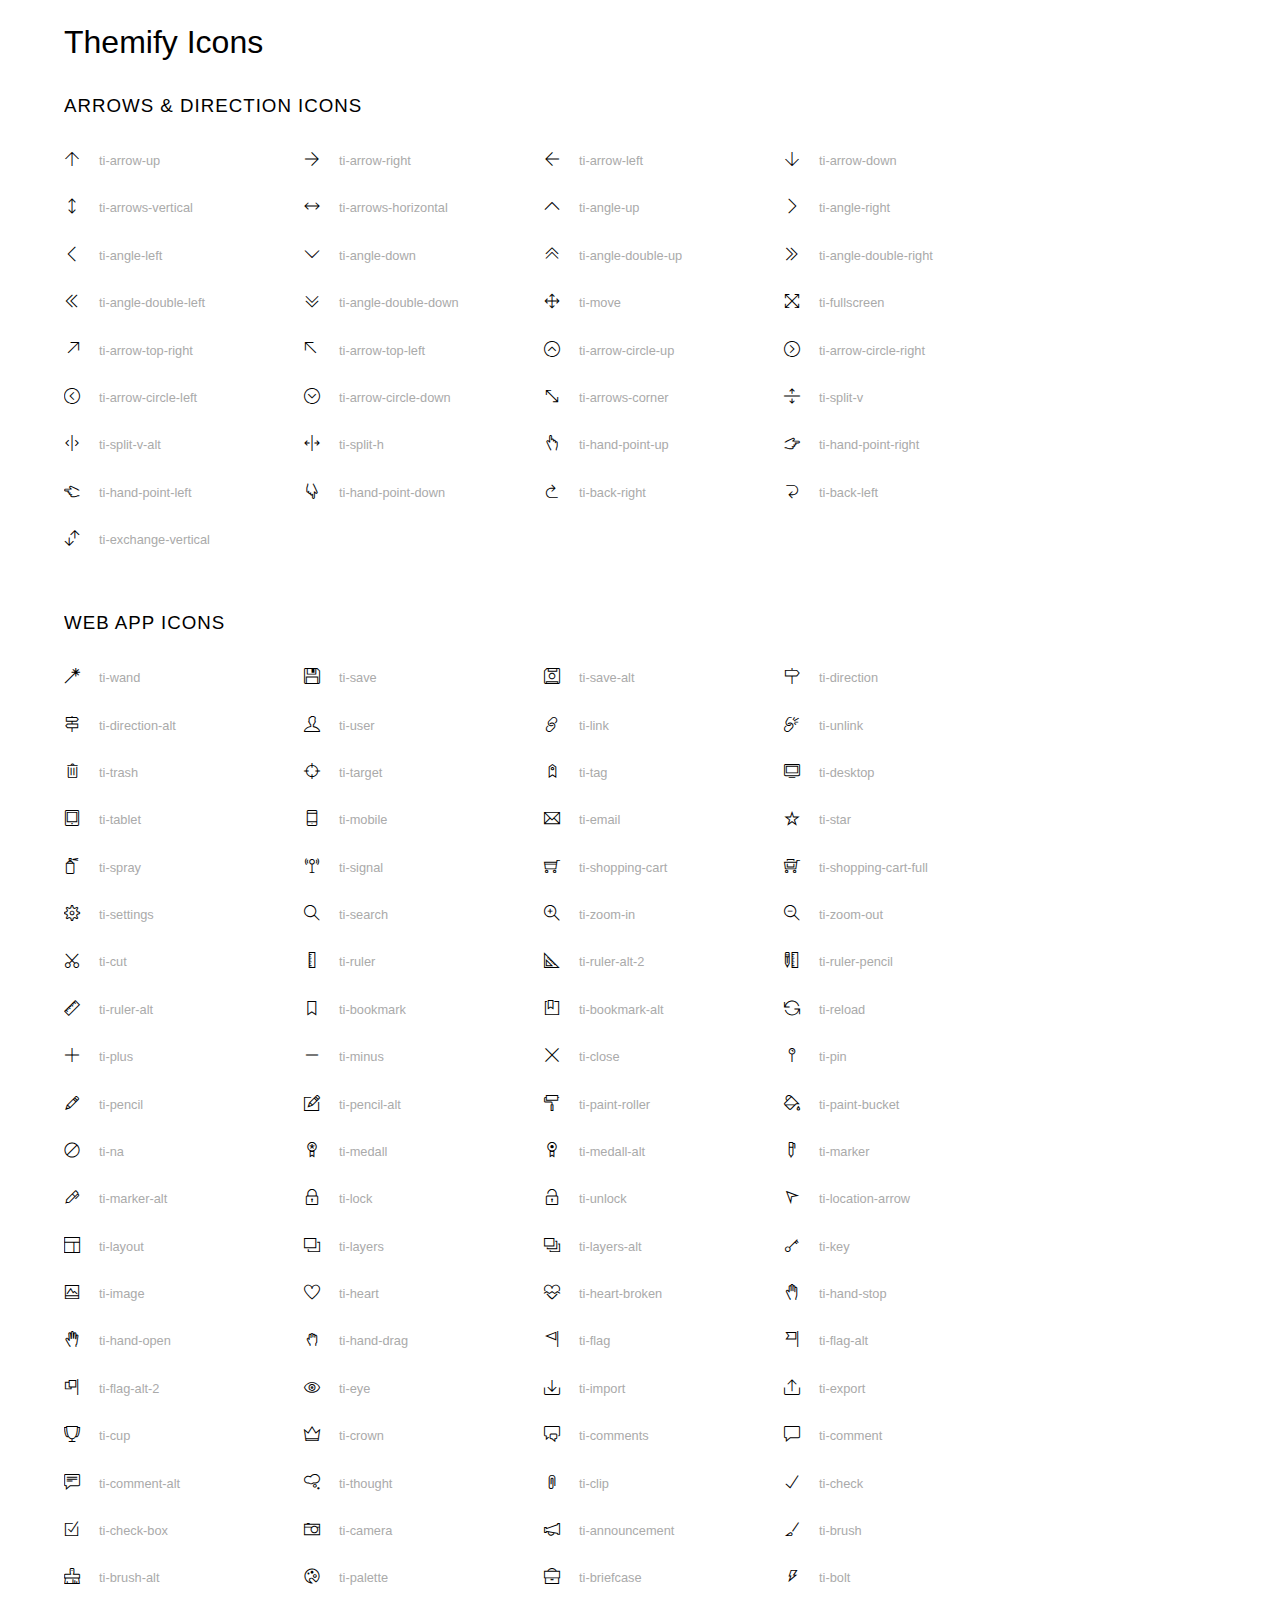
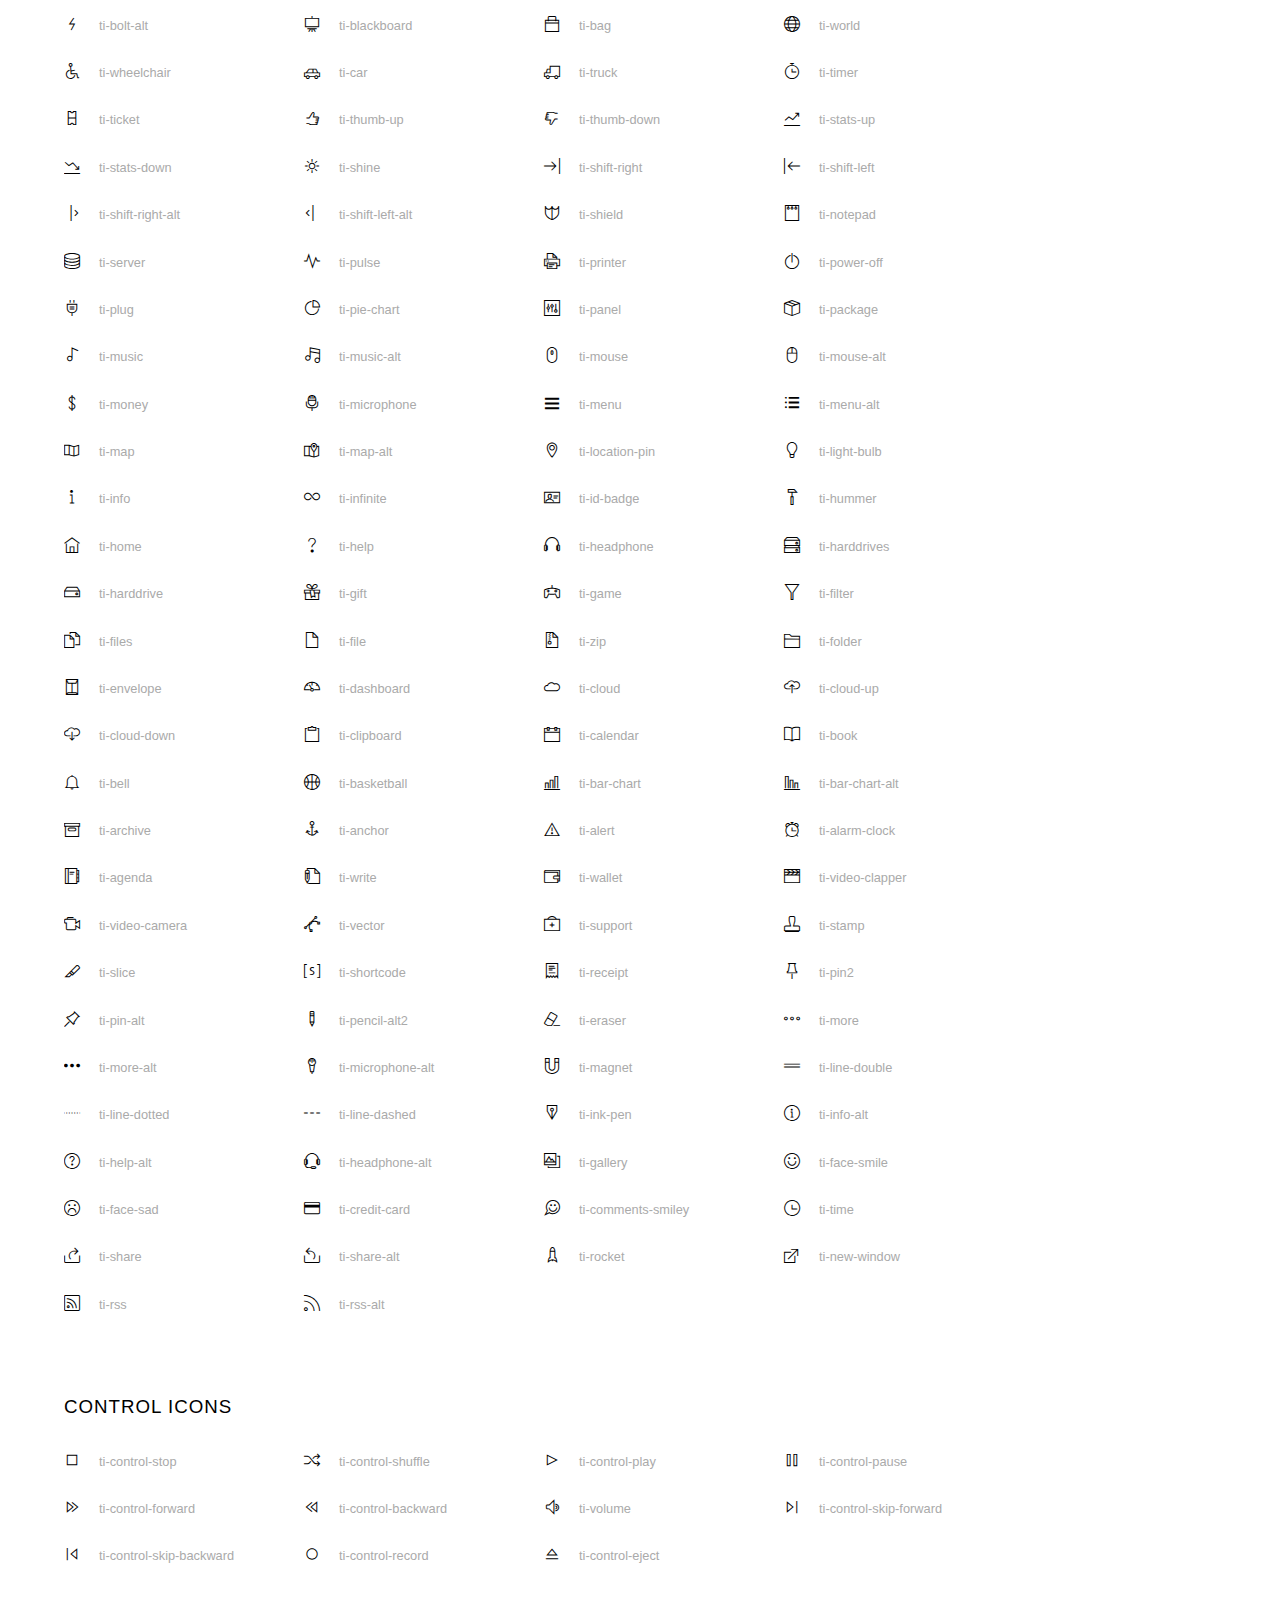
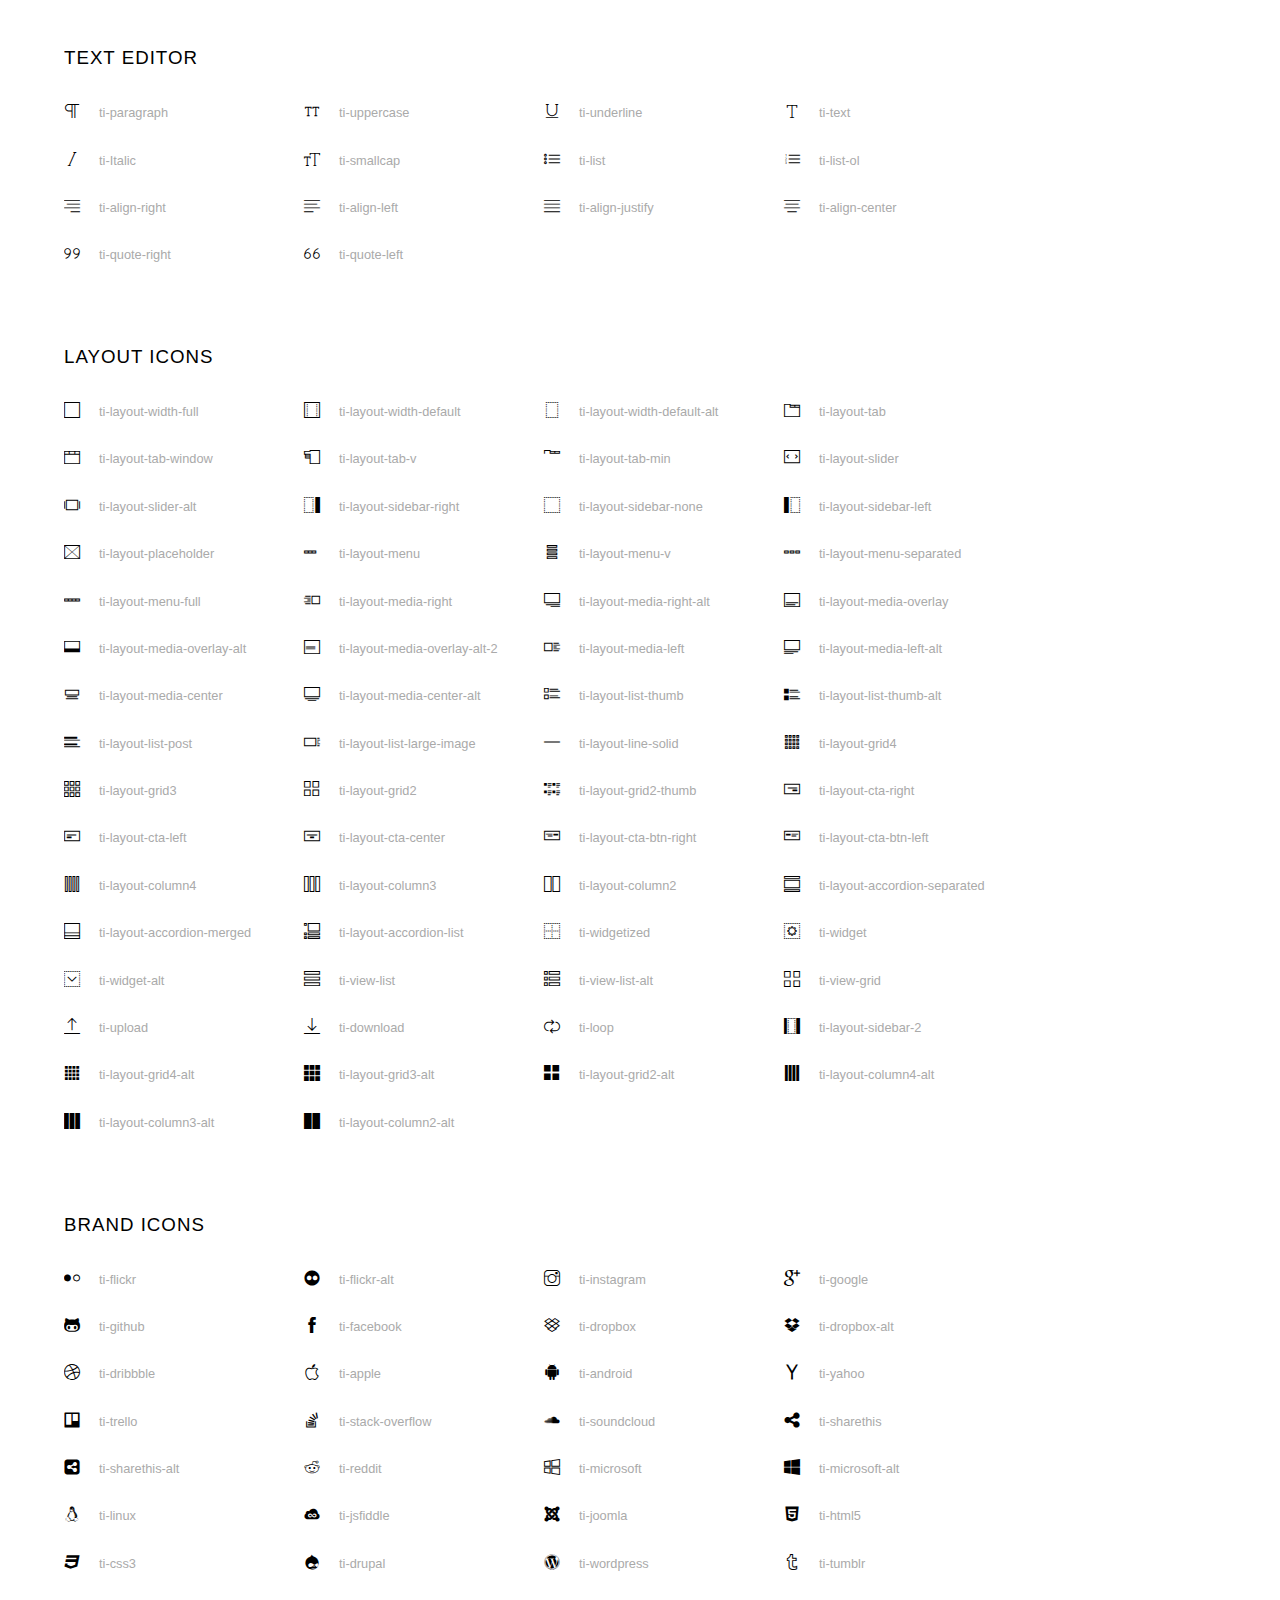
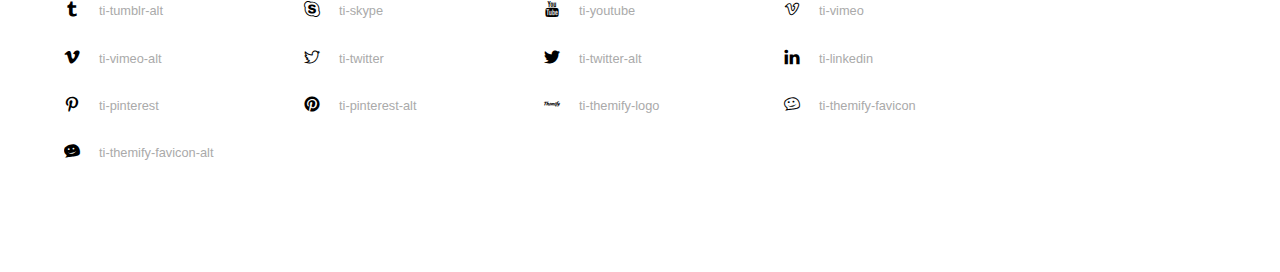
<file: asest/font/themify-icons/index.html>
<!doctype html>
<html>
<head>
	<meta charset="utf-8">
	<title>Themify Icon Font</title>
	<meta name="viewport" content="width=device-width">
	<link rel="stylesheet" href="demo-files/demo.css">
	<link rel="stylesheet" href="themify-icons.css">
	<!--[if lt IE 8]><!-->
	<link rel="stylesheet" href="ie7/ie7.css">
	<!--<![endif]-->
</head>
<body>
	<h1>Themify Icons</h1>

	<div class="icon-section">

		<div class="icon-section">
			<h3>Arrows &amp; Direction Icons </h3>

			<div class="icon-container">
				<span class="ti-arrow-up"></span><span class="icon-name"> ti-arrow-up</span>
			</div>
			<div class="icon-container">
				<span class="ti-arrow-right"></span><span class="icon-name"> ti-arrow-right</span>
			</div>
			<div class="icon-container">
				<span class="ti-arrow-left"></span><span class="icon-name"> ti-arrow-left</span>
			</div>
			<div class="icon-container">
				<span class="ti-arrow-down"></span><span class="icon-name"> ti-arrow-down</span>
			</div>
			<div class="icon-container">
				<span class="ti-arrows-vertical"></span><span class="icon-name"> ti-arrows-vertical</span>
			</div>
			<div class="icon-container">
				<span class="ti-arrows-horizontal"></span><span class="icon-name"> ti-arrows-horizontal</span>
			</div>
			<div class="icon-container">
				<span class="ti-angle-up"></span><span class="icon-name"> ti-angle-up</span>
			</div>
			<div class="icon-container">
				<span class="ti-angle-right"></span><span class="icon-name"> ti-angle-right</span>
			</div>
			<div class="icon-container">
				<span class="ti-angle-left"></span><span class="icon-name"> ti-angle-left</span>
			</div>
			<div class="icon-container">
				<span class="ti-angle-down"></span><span class="icon-name"> ti-angle-down</span>
			</div>	
			<div class="icon-container">
				<span class="ti-angle-double-up"></span><span class="icon-name"> ti-angle-double-up</span>
			</div>
			<div class="icon-container">
				<span class="ti-angle-double-right"></span><span class="icon-name"> ti-angle-double-right</span>
			</div>
			<div class="icon-container">
				<span class="ti-angle-double-left"></span><span class="icon-name"> ti-angle-double-left</span>
			</div>
			<div class="icon-container">
				<span class="ti-angle-double-down"></span><span class="icon-name"> ti-angle-double-down</span>
			</div>					
			<div class="icon-container">
				<span class="ti-move"></span><span class="icon-name"> ti-move</span>
			</div>
			<div class="icon-container">
				<span class="ti-fullscreen"></span><span class="icon-name"> ti-fullscreen</span>
			</div>
			<div class="icon-container">
				<span class="ti-arrow-top-right"></span><span class="icon-name"> ti-arrow-top-right</span>
			</div>
			<div class="icon-container">
				<span class="ti-arrow-top-left"></span><span class="icon-name"> ti-arrow-top-left</span>
			</div>
			<div class="icon-container">
				<span class="ti-arrow-circle-up"></span><span class="icon-name"> ti-arrow-circle-up</span>
			</div>
			<div class="icon-container">
				<span class="ti-arrow-circle-right"></span><span class="icon-name"> ti-arrow-circle-right</span>
			</div>
			<div class="icon-container">
				<span class="ti-arrow-circle-left"></span><span class="icon-name"> ti-arrow-circle-left</span>
			</div>
			<div class="icon-container">
				<span class="ti-arrow-circle-down"></span><span class="icon-name"> ti-arrow-circle-down</span>
			</div>
			<div class="icon-container">
				<span class="ti-arrows-corner"></span><span class="icon-name"> ti-arrows-corner</span>
			</div>
			<div class="icon-container">
				<span class="ti-split-v"></span><span class="icon-name"> ti-split-v</span>
			</div>

			<div class="icon-container">
				<span class="ti-split-v-alt"></span><span class="icon-name"> ti-split-v-alt</span>
			</div>
			<div class="icon-container">
				<span class="ti-split-h"></span><span class="icon-name"> ti-split-h</span>
			</div>
			<div class="icon-container">
				<span class="ti-hand-point-up"></span><span class="icon-name"> ti-hand-point-up</span>
			</div>
			<div class="icon-container">
				<span class="ti-hand-point-right"></span><span class="icon-name"> ti-hand-point-right</span>
			</div>
			<div class="icon-container">
				<span class="ti-hand-point-left"></span><span class="icon-name"> ti-hand-point-left</span>
			</div>
			<div class="icon-container">
				<span class="ti-hand-point-down"></span><span class="icon-name"> ti-hand-point-down</span>
			</div>
			<div class="icon-container">
				<span class="ti-back-right"></span><span class="icon-name"> ti-back-right</span>
			</div>
			<div class="icon-container">
				<span class="ti-back-left"></span><span class="icon-name"> ti-back-left</span>
			</div>
			<div class="icon-container">
				<span class="ti-exchange-vertical"></span><span class="icon-name"> ti-exchange-vertical</span>
			</div>

		</div> <!-- Arrows Icons -->



		<h3>Web App Icons</h3>
		
		<div class="icon-section">

			<div class="icon-container">
				<span class="ti-wand"></span><span class="icon-name"> ti-wand</span>
			</div>
			<div class="icon-container">
				<span class="ti-save"></span><span class="icon-name"> ti-save</span>
			</div>
			<div class="icon-container">
				<span class="ti-save-alt"></span><span class="icon-name"> ti-save-alt</span>
			</div>

			<div class="icon-container">
				<span class="ti-direction"></span><span class="icon-name"> ti-direction</span>
			</div>
			<div class="icon-container">
				<span class="ti-direction-alt"></span><span class="icon-name"> ti-direction-alt</span>
			</div>
			<div class="icon-container">
				<span class="ti-user"></span><span class="icon-name"> ti-user</span>
			</div>
			<div class="icon-container">
				<span class="ti-link"></span><span class="icon-name"> ti-link</span>
			</div>
			<div class="icon-container">
				<span class="ti-unlink"></span><span class="icon-name"> ti-unlink</span>
			</div>
			<div class="icon-container">
				<span class="ti-trash"></span><span class="icon-name"> ti-trash</span>
			</div>
			<div class="icon-container">
				<span class="ti-target"></span><span class="icon-name"> ti-target</span>
			</div>
			<div class="icon-container">
				<span class="ti-tag"></span><span class="icon-name"> ti-tag</span>
			</div>
			<div class="icon-container">
				<span class="ti-desktop"></span><span class="icon-name"> ti-desktop</span>
			</div>
			<div class="icon-container">
				<span class="ti-tablet"></span><span class="icon-name"> ti-tablet</span>
			</div>
			<div class="icon-container">
				<span class="ti-mobile"></span><span class="icon-name"> ti-mobile</span>
			</div>
			<div class="icon-container">
				<span class="ti-email"></span><span class="icon-name"> ti-email</span>
			</div>	
			<div class="icon-container">
				<span class="ti-star"></span><span class="icon-name"> ti-star</span>
			</div>
			<div class="icon-container">
				<span class="ti-spray"></span><span class="icon-name"> ti-spray</span>
			</div>
			<div class="icon-container">
				<span class="ti-signal"></span><span class="icon-name"> ti-signal</span>
			</div>
			<div class="icon-container">
				<span class="ti-shopping-cart"></span><span class="icon-name"> ti-shopping-cart</span>
			</div>
			<div class="icon-container">
				<span class="ti-shopping-cart-full"></span><span class="icon-name"> ti-shopping-cart-full</span>
			</div>
			<div class="icon-container">
				<span class="ti-settings"></span><span class="icon-name"> ti-settings</span>
			</div>
			<div class="icon-container">
				<span class="ti-search"></span><span class="icon-name"> ti-search</span>
			</div>
			<div class="icon-container">
				<span class="ti-zoom-in"></span><span class="icon-name"> ti-zoom-in</span>
			</div>
			<div class="icon-container">
				<span class="ti-zoom-out"></span><span class="icon-name"> ti-zoom-out</span>
			</div>
			<div class="icon-container">
				<span class="ti-cut"></span><span class="icon-name"> ti-cut</span>
			</div>
			<div class="icon-container">
				<span class="ti-ruler"></span><span class="icon-name"> ti-ruler</span>
			</div>
			<div class="icon-container">
				<span class="ti-ruler-alt-2"></span><span class="icon-name"> ti-ruler-alt-2</span>
			</div>			
			<div class="icon-container">
				<span class="ti-ruler-pencil"></span><span class="icon-name"> ti-ruler-pencil</span>
			</div>
			<div class="icon-container">
				<span class="ti-ruler-alt"></span><span class="icon-name"> ti-ruler-alt</span>
			</div>
			<div class="icon-container">
				<span class="ti-bookmark"></span><span class="icon-name"> ti-bookmark</span>
			</div>
			<div class="icon-container">
				<span class="ti-bookmark-alt"></span><span class="icon-name"> ti-bookmark-alt</span>
			</div>
			<div class="icon-container">
				<span class="ti-reload"></span><span class="icon-name"> ti-reload</span>
			</div>
			<div class="icon-container">
				<span class="ti-plus"></span><span class="icon-name"> ti-plus</span>
			</div>
			<div class="icon-container">
				<span class="ti-minus"></span><span class="icon-name"> ti-minus</span>
			</div>
			<div class="icon-container">
				<span class="ti-close"></span><span class="icon-name"> ti-close</span>
			</div>			
			<div class="icon-container">
				<span class="ti-pin"></span><span class="icon-name"> ti-pin</span>
			</div>
			<div class="icon-container">
				<span class="ti-pencil"></span><span class="icon-name"> ti-pencil</span>
			</div>
					
		  	<div class="icon-container">
				<span class="ti-pencil-alt"></span><span class="icon-name"> ti-pencil-alt</span>
			</div>
			<div class="icon-container">
				<span class="ti-paint-roller"></span><span class="icon-name"> ti-paint-roller</span>
			</div>
			<div class="icon-container">
				<span class="ti-paint-bucket"></span><span class="icon-name"> ti-paint-bucket</span>
			</div>
			<div class="icon-container">
				<span class="ti-na"></span><span class="icon-name"> ti-na</span>
			</div>
			<div class="icon-container">
				<span class="ti-medall"></span><span class="icon-name"> ti-medall</span>
			</div>
			<div class="icon-container">
				<span class="ti-medall-alt"></span><span class="icon-name"> ti-medall-alt</span>
			</div>
			<div class="icon-container">
				<span class="ti-marker"></span><span class="icon-name"> ti-marker</span>
			</div>
			<div class="icon-container">
				<span class="ti-marker-alt"></span><span class="icon-name"> ti-marker-alt</span>
			</div>

			<div class="icon-container">
				<span class="ti-lock"></span><span class="icon-name"> ti-lock</span>
			</div>
			<div class="icon-container">
				<span class="ti-unlock"></span><span class="icon-name"> ti-unlock</span>
			</div>
			<div class="icon-container">
				<span class="ti-location-arrow"></span><span class="icon-name"> ti-location-arrow</span>
			</div>
			<div class="icon-container">
				<span class="ti-layout"></span><span class="icon-name"> ti-layout</span>
			</div>
			<div class="icon-container">
				<span class="ti-layers"></span><span class="icon-name"> ti-layers</span>
			</div>
			<div class="icon-container">
				<span class="ti-layers-alt"></span><span class="icon-name"> ti-layers-alt</span>
			</div>
			<div class="icon-container">
				<span class="ti-key"></span><span class="icon-name"> ti-key</span>
			</div>
			<div class="icon-container">
				<span class="ti-image"></span><span class="icon-name"> ti-image</span>
			</div>
			<div class="icon-container">
				<span class="ti-heart"></span><span class="icon-name"> ti-heart</span>
			</div>
			<div class="icon-container">
				<span class="ti-heart-broken"></span><span class="icon-name"> ti-heart-broken</span>
			</div>
			<div class="icon-container">
				<span class="ti-hand-stop"></span><span class="icon-name"> ti-hand-stop</span>
			</div>
			<div class="icon-container">
				<span class="ti-hand-open"></span><span class="icon-name"> ti-hand-open</span>
			</div>
			<div class="icon-container">
				<span class="ti-hand-drag"></span><span class="icon-name"> ti-hand-drag</span>
			</div>
			<div class="icon-container">
				<span class="ti-flag"></span><span class="icon-name"> ti-flag</span>
			</div>
			<div class="icon-container">
				<span class="ti-flag-alt"></span><span class="icon-name"> ti-flag-alt</span>
			</div>
			<div class="icon-container">
				<span class="ti-flag-alt-2"></span><span class="icon-name"> ti-flag-alt-2</span>
			</div>
			<div class="icon-container">
				<span class="ti-eye"></span><span class="icon-name"> ti-eye</span>
			</div>
			<div class="icon-container">
				<span class="ti-import"></span><span class="icon-name"> ti-import</span>
			</div>			
			<div class="icon-container">
				<span class="ti-export"></span><span class="icon-name"> ti-export</span>
			</div>
			<div class="icon-container">
				<span class="ti-cup"></span><span class="icon-name"> ti-cup</span>
			</div>
			<div class="icon-container">
				<span class="ti-crown"></span><span class="icon-name"> ti-crown</span>
			</div>
			<div class="icon-container">
				<span class="ti-comments"></span><span class="icon-name"> ti-comments</span>
			</div>
			<div class="icon-container">
				<span class="ti-comment"></span><span class="icon-name"> ti-comment</span>
			</div>
			<div class="icon-container">
				<span class="ti-comment-alt"></span><span class="icon-name"> ti-comment-alt</span>
			</div>
			<div class="icon-container">
				<span class="ti-thought"></span><span class="icon-name"> ti-thought</span>
			</div>			
			<div class="icon-container">
				<span class="ti-clip"></span><span class="icon-name"> ti-clip</span>
			</div>

			<div class="icon-container">
				<span class="ti-check"></span><span class="icon-name"> ti-check</span>
			</div>
			<div class="icon-container">
				<span class="ti-check-box"></span><span class="icon-name"> ti-check-box</span>
			</div>
			<div class="icon-container">
				<span class="ti-camera"></span><span class="icon-name"> ti-camera</span>
			</div>
			<div class="icon-container">
				<span class="ti-announcement"></span><span class="icon-name"> ti-announcement</span>
			</div>
			<div class="icon-container">
				<span class="ti-brush"></span><span class="icon-name"> ti-brush</span>
			</div>
			<div class="icon-container">
				<span class="ti-brush-alt"></span><span class="icon-name"> ti-brush-alt</span>
			</div>
			<div class="icon-container">
				<span class="ti-palette"></span><span class="icon-name"> ti-palette</span>
			</div>			
			<div class="icon-container">
				<span class="ti-briefcase"></span><span class="icon-name"> ti-briefcase</span>
			</div>
			<div class="icon-container">
				<span class="ti-bolt"></span><span class="icon-name"> ti-bolt</span>
			</div>
			<div class="icon-container">
				<span class="ti-bolt-alt"></span><span class="icon-name"> ti-bolt-alt</span>
			</div>
			<div class="icon-container">
				<span class="ti-blackboard"></span><span class="icon-name"> ti-blackboard</span>
			</div>
			<div class="icon-container">
				<span class="ti-bag"></span><span class="icon-name"> ti-bag</span>
			</div>
			<div class="icon-container">
				<span class="ti-world"></span><span class="icon-name"> ti-world</span>
			</div>
			<div class="icon-container">
				<span class="ti-wheelchair"></span><span class="icon-name"> ti-wheelchair</span>
			</div>
			<div class="icon-container">
				<span class="ti-car"></span><span class="icon-name"> ti-car</span>
			</div>
			<div class="icon-container">
				<span class="ti-truck"></span><span class="icon-name"> ti-truck</span>
			</div>
			<div class="icon-container">
				<span class="ti-timer"></span><span class="icon-name"> ti-timer</span>
			</div>
			<div class="icon-container">
				<span class="ti-ticket"></span><span class="icon-name"> ti-ticket</span>
			</div>
			<div class="icon-container">
				<span class="ti-thumb-up"></span><span class="icon-name"> ti-thumb-up</span>
			</div>
			<div class="icon-container">
				<span class="ti-thumb-down"></span><span class="icon-name"> ti-thumb-down</span>
			</div>

			<div class="icon-container">
				<span class="ti-stats-up"></span><span class="icon-name"> ti-stats-up</span>
			</div>
			<div class="icon-container">
				<span class="ti-stats-down"></span><span class="icon-name"> ti-stats-down</span>
			</div>
			<div class="icon-container">
				<span class="ti-shine"></span><span class="icon-name"> ti-shine</span>
			</div>
			<div class="icon-container">
				<span class="ti-shift-right"></span><span class="icon-name"> ti-shift-right</span>
			</div>
			<div class="icon-container">
				<span class="ti-shift-left"></span><span class="icon-name"> ti-shift-left</span>
			</div>

			<div class="icon-container">
				<span class="ti-shift-right-alt"></span><span class="icon-name"> ti-shift-right-alt</span>
			</div>
			<div class="icon-container">
				<span class="ti-shift-left-alt"></span><span class="icon-name"> ti-shift-left-alt</span>
			</div>
			<div class="icon-container">
				<span class="ti-shield"></span><span class="icon-name"> ti-shield</span>
			</div>
			<div class="icon-container">
				<span class="ti-notepad"></span><span class="icon-name"> ti-notepad</span>
			</div>
			<div class="icon-container">
				<span class="ti-server"></span><span class="icon-name"> ti-server</span>
			</div>

			<div class="icon-container">
				<span class="ti-pulse"></span><span class="icon-name"> ti-pulse</span>
			</div>
			<div class="icon-container">
				<span class="ti-printer"></span><span class="icon-name"> ti-printer</span>
			</div>
			<div class="icon-container">
				<span class="ti-power-off"></span><span class="icon-name"> ti-power-off</span>
			</div>
			<div class="icon-container">
				<span class="ti-plug"></span><span class="icon-name"> ti-plug</span>
			</div>
			<div class="icon-container">
				<span class="ti-pie-chart"></span><span class="icon-name"> ti-pie-chart</span>
			</div>

			<div class="icon-container">
				<span class="ti-panel"></span><span class="icon-name"> ti-panel</span>
			</div>
			<div class="icon-container">
				<span class="ti-package"></span><span class="icon-name"> ti-package</span>
			</div>
			<div class="icon-container">
				<span class="ti-music"></span><span class="icon-name"> ti-music</span>
			</div>
			<div class="icon-container">
				<span class="ti-music-alt"></span><span class="icon-name"> ti-music-alt</span>
			</div>
			<div class="icon-container">
				<span class="ti-mouse"></span><span class="icon-name"> ti-mouse</span>
			</div>
			<div class="icon-container">
				<span class="ti-mouse-alt"></span><span class="icon-name"> ti-mouse-alt</span>
			</div>
			<div class="icon-container">
				<span class="ti-money"></span><span class="icon-name"> ti-money</span>
			</div>
			<div class="icon-container">
				<span class="ti-microphone"></span><span class="icon-name"> ti-microphone</span>
			</div>
			<div class="icon-container">
				<span class="ti-menu"></span><span class="icon-name"> ti-menu</span>
			</div>
			<div class="icon-container">
				<span class="ti-menu-alt"></span><span class="icon-name"> ti-menu-alt</span>
			</div>
			<div class="icon-container">
				<span class="ti-map"></span><span class="icon-name"> ti-map</span>
			</div>
			<div class="icon-container">
				<span class="ti-map-alt"></span><span class="icon-name"> ti-map-alt</span>
			</div>

			<div class="icon-container">
				<span class="ti-location-pin"></span><span class="icon-name"> ti-location-pin</span>
			</div>

			<div class="icon-container">
				<span class="ti-light-bulb"></span><span class="icon-name"> ti-light-bulb</span>
			</div>
			<div class="icon-container">
				<span class="ti-info"></span><span class="icon-name"> ti-info</span>
			</div>
			<div class="icon-container">
				<span class="ti-infinite"></span><span class="icon-name"> ti-infinite</span>
			</div>
			<div class="icon-container">
				<span class="ti-id-badge"></span><span class="icon-name"> ti-id-badge</span>
			</div>
			<div class="icon-container">
				<span class="ti-hummer"></span><span class="icon-name"> ti-hummer</span>
			</div>
			<div class="icon-container">
				<span class="ti-home"></span><span class="icon-name"> ti-home</span>
			</div>
			<div class="icon-container">
				<span class="ti-help"></span><span class="icon-name"> ti-help</span>
			</div>
			<div class="icon-container">
				<span class="ti-headphone"></span><span class="icon-name"> ti-headphone</span>
			</div>
			<div class="icon-container">
				<span class="ti-harddrives"></span><span class="icon-name"> ti-harddrives</span>
			</div>
			<div class="icon-container">
				<span class="ti-harddrive"></span><span class="icon-name"> ti-harddrive</span>
			</div>
			<div class="icon-container">
				<span class="ti-gift"></span><span class="icon-name"> ti-gift</span>
			</div>
			<div class="icon-container">
				<span class="ti-game"></span><span class="icon-name"> ti-game</span>
			</div>
			<div class="icon-container">
				<span class="ti-filter"></span><span class="icon-name"> ti-filter</span>
			</div>
			<div class="icon-container">
				<span class="ti-files"></span><span class="icon-name"> ti-files</span>
			</div>
			<div class="icon-container">
				<span class="ti-file"></span><span class="icon-name"> ti-file</span>
			</div>
			<div class="icon-container">
				<span class="ti-zip"></span><span class="icon-name"> ti-zip</span>
			</div>
			<div class="icon-container">
				<span class="ti-folder"></span><span class="icon-name"> ti-folder</span>
			</div>			
			<div class="icon-container">
				<span class="ti-envelope"></span><span class="icon-name"> ti-envelope</span>
			</div>


			<div class="icon-container">
				<span class="ti-dashboard"></span><span class="icon-name"> ti-dashboard</span>
			</div>
			<div class="icon-container">
				<span class="ti-cloud"></span><span class="icon-name"> ti-cloud</span>
			</div>
			<div class="icon-container">
				<span class="ti-cloud-up"></span><span class="icon-name"> ti-cloud-up</span>
			</div>
			<div class="icon-container">
				<span class="ti-cloud-down"></span><span class="icon-name"> ti-cloud-down</span>
			</div>
			<div class="icon-container">
				<span class="ti-clipboard"></span><span class="icon-name"> ti-clipboard</span>
			</div>
			<div class="icon-container">
				<span class="ti-calendar"></span><span class="icon-name"> ti-calendar</span>
			</div>
			<div class="icon-container">
				<span class="ti-book"></span><span class="icon-name"> ti-book</span>
			</div>
			<div class="icon-container">
				<span class="ti-bell"></span><span class="icon-name"> ti-bell</span>
			</div>
			<div class="icon-container">
				<span class="ti-basketball"></span><span class="icon-name"> ti-basketball</span>
			</div>
			<div class="icon-container">
				<span class="ti-bar-chart"></span><span class="icon-name"> ti-bar-chart</span>
			</div>
			<div class="icon-container">
				<span class="ti-bar-chart-alt"></span><span class="icon-name"> ti-bar-chart-alt</span>
			</div>


			<div class="icon-container">
				<span class="ti-archive"></span><span class="icon-name"> ti-archive</span>
			</div>
			<div class="icon-container">
				<span class="ti-anchor"></span><span class="icon-name"> ti-anchor</span>
			</div>

			<div class="icon-container">
				<span class="ti-alert"></span><span class="icon-name"> ti-alert</span>
			</div>
			<div class="icon-container">
				<span class="ti-alarm-clock"></span><span class="icon-name"> ti-alarm-clock</span>
			</div>
			<div class="icon-container">
				<span class="ti-agenda"></span><span class="icon-name"> ti-agenda</span>
			</div>
			<div class="icon-container">
				<span class="ti-write"></span><span class="icon-name"> ti-write</span>
			</div>

			<div class="icon-container">
				<span class="ti-wallet"></span><span class="icon-name"> ti-wallet</span>
			</div>
			<div class="icon-container">
				<span class="ti-video-clapper"></span><span class="icon-name"> ti-video-clapper</span>
			</div>
			<div class="icon-container">
				<span class="ti-video-camera"></span><span class="icon-name"> ti-video-camera</span>
			</div>
			<div class="icon-container">
				<span class="ti-vector"></span><span class="icon-name"> ti-vector</span>
			</div>

			<div class="icon-container">
				<span class="ti-support"></span><span class="icon-name"> ti-support</span>
			</div>
			<div class="icon-container">
				<span class="ti-stamp"></span><span class="icon-name"> ti-stamp</span>
			</div>
			<div class="icon-container">
				<span class="ti-slice"></span><span class="icon-name"> ti-slice</span>
			</div>
			<div class="icon-container">
				<span class="ti-shortcode"></span><span class="icon-name"> ti-shortcode</span>
			</div>
			<div class="icon-container">
				<span class="ti-receipt"></span><span class="icon-name"> ti-receipt</span>
			</div>
			<div class="icon-container">
				<span class="ti-pin2"></span><span class="icon-name"> ti-pin2</span>
			</div>
			<div class="icon-container">
				<span class="ti-pin-alt"></span><span class="icon-name"> ti-pin-alt</span>
			</div>
			<div class="icon-container">
				<span class="ti-pencil-alt2"></span><span class="icon-name"> ti-pencil-alt2</span>
			</div>
			<div class="icon-container">
				<span class="ti-eraser"></span><span class="icon-name"> ti-eraser</span>
			</div>			
			<div class="icon-container">
				<span class="ti-more"></span><span class="icon-name"> ti-more</span>
			</div>
			<div class="icon-container">
				<span class="ti-more-alt"></span><span class="icon-name"> ti-more-alt</span>
			</div>
			<div class="icon-container">
				<span class="ti-microphone-alt"></span><span class="icon-name"> ti-microphone-alt</span>
			</div>
			<div class="icon-container">
				<span class="ti-magnet"></span><span class="icon-name"> ti-magnet</span>
			</div>
			<div class="icon-container">
				<span class="ti-line-double"></span><span class="icon-name"> ti-line-double</span>
			</div>
			<div class="icon-container">
				<span class="ti-line-dotted"></span><span class="icon-name"> ti-line-dotted</span>
			</div>
			<div class="icon-container">
				<span class="ti-line-dashed"></span><span class="icon-name"> ti-line-dashed</span>
			</div>

			<div class="icon-container">
				<span class="ti-ink-pen"></span><span class="icon-name"> ti-ink-pen</span>
			</div>
			<div class="icon-container">
				<span class="ti-info-alt"></span><span class="icon-name"> ti-info-alt</span>
			</div>
			<div class="icon-container">
				<span class="ti-help-alt"></span><span class="icon-name"> ti-help-alt</span>
			</div>
			<div class="icon-container">
				<span class="ti-headphone-alt"></span><span class="icon-name"> ti-headphone-alt</span>
			</div>

			<div class="icon-container">
				<span class="ti-gallery"></span><span class="icon-name"> ti-gallery</span>
			</div>
			<div class="icon-container">
				<span class="ti-face-smile"></span><span class="icon-name"> ti-face-smile</span>
			</div>
			<div class="icon-container">
				<span class="ti-face-sad"></span><span class="icon-name"> ti-face-sad</span>
			</div>
			<div class="icon-container">
				<span class="ti-credit-card"></span><span class="icon-name"> ti-credit-card</span>
			</div>
			<div class="icon-container">
				<span class="ti-comments-smiley"></span><span class="icon-name"> ti-comments-smiley</span>
			</div>
			<div class="icon-container">
				<span class="ti-time"></span><span class="icon-name"> ti-time</span>
			</div>
			<div class="icon-container">
				<span class="ti-share"></span><span class="icon-name"> ti-share</span>
			</div>
			<div class="icon-container">
				<span class="ti-share-alt"></span><span class="icon-name"> ti-share-alt</span>
			</div>
			<div class="icon-container">
				<span class="ti-rocket"></span><span class="icon-name"> ti-rocket</span>
			</div>

			<div class="icon-container">
				<span class="ti-new-window"></span><span class="icon-name"> ti-new-window</span>
			</div>

			<div class="icon-container">
				<span class="ti-rss"></span><span class="icon-name"> ti-rss</span>
			</div>

			<div class="icon-container">
				<span class="ti-rss-alt"></span><span class="icon-name"> ti-rss-alt</span>
			</div>
			
		</div><!-- Web App Icons -->


		<div class="icon-section">
			<h3>Control Icons</h3>
			<div class="icon-container">
				<span class="ti-control-stop"></span><span class="icon-name"> ti-control-stop</span>
			</div>
			<div class="icon-container">
				<span class="ti-control-shuffle"></span><span class="icon-name"> ti-control-shuffle</span>
			</div>
			<div class="icon-container">
				<span class="ti-control-play"></span><span class="icon-name"> ti-control-play</span>
			</div>
			<div class="icon-container">
				<span class="ti-control-pause"></span><span class="icon-name"> ti-control-pause</span>
			</div>
			<div class="icon-container">
				<span class="ti-control-forward"></span><span class="icon-name"> ti-control-forward</span>
			</div>
			<div class="icon-container">
				<span class="ti-control-backward"></span><span class="icon-name"> ti-control-backward</span>
			</div>	
			<div class="icon-container">
				<span class="ti-volume"></span><span class="icon-name"> ti-volume</span>
			</div>
			<div class="icon-container">
				<span class="ti-control-skip-forward"></span><span class="icon-name"> ti-control-skip-forward</span>
			</div>
			<div class="icon-container">
				<span class="ti-control-skip-backward"></span><span class="icon-name"> ti-control-skip-backward</span>
			</div>
			<div class="icon-container">
				<span class="ti-control-record"></span><span class="icon-name"> ti-control-record</span>
			</div>
			<div class="icon-container">
				<span class="ti-control-eject"></span><span class="icon-name"> ti-control-eject</span>
			</div>			
		</div> <!-- Control Icons -->


		<div class="icon-section">
			<h3>Text Editor</h3>

			<div class="icon-container">
				<span class="ti-paragraph"></span><span class="icon-name"> ti-paragraph</span>
			</div>
			<div class="icon-container">
				<span class="ti-uppercase"></span><span class="icon-name"> ti-uppercase</span>
			</div>

			<div class="icon-container">
				<span class="ti-underline"></span><span class="icon-name"> ti-underline</span>
			</div>
			<div class="icon-container">
				<span class="ti-text"></span><span class="icon-name"> ti-text</span>
			</div>
			<div class="icon-container">
				<span class="ti-Italic"></span><span class="icon-name"> ti-Italic</span>
			</div>
			<div class="icon-container">
				<span class="ti-smallcap"></span><span class="icon-name"> ti-smallcap</span>
			</div>
			<div class="icon-container">
				<span class="ti-list"></span><span class="icon-name"> ti-list</span>
			</div>
			<div class="icon-container">
				<span class="ti-list-ol"></span><span class="icon-name"> ti-list-ol</span>
			</div>
			<div class="icon-container">
				<span class="ti-align-right"></span><span class="icon-name"> ti-align-right</span>
			</div>
			<div class="icon-container">
				<span class="ti-align-left"></span><span class="icon-name"> ti-align-left</span>
			</div>
			<div class="icon-container">
				<span class="ti-align-justify"></span><span class="icon-name"> ti-align-justify</span>
			</div>
			<div class="icon-container">
				<span class="ti-align-center"></span><span class="icon-name"> ti-align-center</span>
			</div>
			<div class="icon-container">
				<span class="ti-quote-right"></span><span class="icon-name"> ti-quote-right</span>
			</div>
			<div class="icon-container">
				<span class="ti-quote-left"></span><span class="icon-name"> ti-quote-left</span>
			</div>

		</div> <!-- Text Editor -->



		<div class="icon-section">
			<h3>Layout Icons</h3>
			<div class="icon-container">
				<span class="ti-layout-width-full"></span><span class="icon-name"> ti-layout-width-full</span>
			</div>
			<div class="icon-container">
				<span class="ti-layout-width-default"></span><span class="icon-name"> ti-layout-width-default</span>
			</div>
			<div class="icon-container">
				<span class="ti-layout-width-default-alt"></span><span class="icon-name"> ti-layout-width-default-alt</span>
			</div>
			<div class="icon-container">
				<span class="ti-layout-tab"></span><span class="icon-name"> ti-layout-tab</span>
			</div>
			<div class="icon-container">
				<span class="ti-layout-tab-window"></span><span class="icon-name"> ti-layout-tab-window</span>
			</div>
			<div class="icon-container">
				<span class="ti-layout-tab-v"></span><span class="icon-name"> ti-layout-tab-v</span>
			</div>
			<div class="icon-container">
				<span class="ti-layout-tab-min"></span><span class="icon-name"> ti-layout-tab-min</span>
			</div>
			<div class="icon-container">
				<span class="ti-layout-slider"></span><span class="icon-name"> ti-layout-slider</span>
			</div>
			<div class="icon-container">
				<span class="ti-layout-slider-alt"></span><span class="icon-name"> ti-layout-slider-alt</span>
			</div>
			<div class="icon-container">
				<span class="ti-layout-sidebar-right"></span><span class="icon-name"> ti-layout-sidebar-right</span>
			</div>
			<div class="icon-container">
				<span class="ti-layout-sidebar-none"></span><span class="icon-name"> ti-layout-sidebar-none</span>
			</div>
			<div class="icon-container">
				<span class="ti-layout-sidebar-left"></span><span class="icon-name"> ti-layout-sidebar-left</span>
			</div>
			<div class="icon-container">
				<span class="ti-layout-placeholder"></span><span class="icon-name"> ti-layout-placeholder</span>
			</div>
			<div class="icon-container">
				<span class="ti-layout-menu"></span><span class="icon-name"> ti-layout-menu</span>
			</div>
			<div class="icon-container">
				<span class="ti-layout-menu-v"></span><span class="icon-name"> ti-layout-menu-v</span>
			</div>
			<div class="icon-container">
				<span class="ti-layout-menu-separated"></span><span class="icon-name"> ti-layout-menu-separated</span>
			</div>
			<div class="icon-container">
				<span class="ti-layout-menu-full"></span><span class="icon-name"> ti-layout-menu-full</span>
			</div>
			<div class="icon-container">
				<span class="ti-layout-media-right"></span><span class="icon-name"> ti-layout-media-right</span>
			</div>
			<div class="icon-container">
				<span class="ti-layout-media-right-alt"></span><span class="icon-name"> ti-layout-media-right-alt</span>
			</div>
			<div class="icon-container">
				<span class="ti-layout-media-overlay"></span><span class="icon-name"> ti-layout-media-overlay</span>
			</div>
			<div class="icon-container">
				<span class="ti-layout-media-overlay-alt"></span><span class="icon-name"> ti-layout-media-overlay-alt</span>
			</div>
			<div class="icon-container">
				<span class="ti-layout-media-overlay-alt-2"></span><span class="icon-name"> ti-layout-media-overlay-alt-2</span>
			</div>
			<div class="icon-container">
				<span class="ti-layout-media-left"></span><span class="icon-name"> ti-layout-media-left</span>
			</div>
			<div class="icon-container">
				<span class="ti-layout-media-left-alt"></span><span class="icon-name"> ti-layout-media-left-alt</span>
			</div>
			<div class="icon-container">
				<span class="ti-layout-media-center"></span><span class="icon-name"> ti-layout-media-center</span>
			</div>
			<div class="icon-container">
				<span class="ti-layout-media-center-alt"></span><span class="icon-name"> ti-layout-media-center-alt</span>
			</div>
			<div class="icon-container">
				<span class="ti-layout-list-thumb"></span><span class="icon-name"> ti-layout-list-thumb</span>
			</div>
			<div class="icon-container">
				<span class="ti-layout-list-thumb-alt"></span><span class="icon-name"> ti-layout-list-thumb-alt</span>
			</div>
			<div class="icon-container">
				<span class="ti-layout-list-post"></span><span class="icon-name"> ti-layout-list-post</span>
			</div>
			<div class="icon-container">
				<span class="ti-layout-list-large-image"></span><span class="icon-name"> ti-layout-list-large-image</span>
			</div>
			<div class="icon-container">
				<span class="ti-layout-line-solid"></span><span class="icon-name"> ti-layout-line-solid</span>
			</div>
			<div class="icon-container">
				<span class="ti-layout-grid4"></span><span class="icon-name"> ti-layout-grid4</span>
			</div>
			<div class="icon-container">
				<span class="ti-layout-grid3"></span><span class="icon-name"> ti-layout-grid3</span>
			</div>
			<div class="icon-container">
				<span class="ti-layout-grid2"></span><span class="icon-name"> ti-layout-grid2</span>
			</div>
			<div class="icon-container">
				<span class="ti-layout-grid2-thumb"></span><span class="icon-name"> ti-layout-grid2-thumb</span>
			</div>
			<div class="icon-container">
				<span class="ti-layout-cta-right"></span><span class="icon-name"> ti-layout-cta-right</span>
			</div>
			<div class="icon-container">
				<span class="ti-layout-cta-left"></span><span class="icon-name"> ti-layout-cta-left</span>
			</div>
			<div class="icon-container">
				<span class="ti-layout-cta-center"></span><span class="icon-name"> ti-layout-cta-center</span>
			</div>
			<div class="icon-container">
				<span class="ti-layout-cta-btn-right"></span><span class="icon-name"> ti-layout-cta-btn-right</span>
			</div>
			<div class="icon-container">
				<span class="ti-layout-cta-btn-left"></span><span class="icon-name"> ti-layout-cta-btn-left</span>
			</div>
			<div class="icon-container">
				<span class="ti-layout-column4"></span><span class="icon-name"> ti-layout-column4</span>
			</div>
			<div class="icon-container">
				<span class="ti-layout-column3"></span><span class="icon-name"> ti-layout-column3</span>
			</div>
			<div class="icon-container">
				<span class="ti-layout-column2"></span><span class="icon-name"> ti-layout-column2</span>
			</div>
			<div class="icon-container">
				<span class="ti-layout-accordion-separated"></span><span class="icon-name"> ti-layout-accordion-separated</span>
			</div>
			<div class="icon-container">
				<span class="ti-layout-accordion-merged"></span><span class="icon-name"> ti-layout-accordion-merged</span>
			</div>
			<div class="icon-container">
				<span class="ti-layout-accordion-list"></span><span class="icon-name"> ti-layout-accordion-list</span>
			</div>
			<div class="icon-container">
				<span class="ti-widgetized"></span><span class="icon-name"> ti-widgetized</span>
			</div>
			<div class="icon-container">
				<span class="ti-widget"></span><span class="icon-name"> ti-widget</span>
			</div>
			<div class="icon-container">
				<span class="ti-widget-alt"></span><span class="icon-name"> ti-widget-alt</span>
			</div>
			<div class="icon-container">
				<span class="ti-view-list"></span><span class="icon-name"> ti-view-list</span>
			</div>
			<div class="icon-container">
				<span class="ti-view-list-alt"></span><span class="icon-name"> ti-view-list-alt</span>
			</div>
			<div class="icon-container">
				<span class="ti-view-grid"></span><span class="icon-name"> ti-view-grid</span>
			</div>
			<div class="icon-container">
				<span class="ti-upload"></span><span class="icon-name"> ti-upload</span>
			</div>
			<div class="icon-container">
				<span class="ti-download"></span><span class="icon-name"> ti-download</span>
			</div>	
			<div class="icon-container">
				<span class="ti-loop"></span><span class="icon-name"> ti-loop</span>
			</div>
			<div class="icon-container">
				<span class="ti-layout-sidebar-2"></span><span class="icon-name"> ti-layout-sidebar-2</span>
			</div>
			<div class="icon-container">
				<span class="ti-layout-grid4-alt"></span><span class="icon-name"> ti-layout-grid4-alt</span>
			</div>
			<div class="icon-container">
				<span class="ti-layout-grid3-alt"></span><span class="icon-name"> ti-layout-grid3-alt</span>
			</div>
			<div class="icon-container">
				<span class="ti-layout-grid2-alt"></span><span class="icon-name"> ti-layout-grid2-alt</span>
			</div>
			<div class="icon-container">
				<span class="ti-layout-column4-alt"></span><span class="icon-name"> ti-layout-column4-alt</span>
			</div>
			<div class="icon-container">
				<span class="ti-layout-column3-alt"></span><span class="icon-name"> ti-layout-column3-alt</span>
			</div>
			<div class="icon-container">
				<span class="ti-layout-column2-alt"></span><span class="icon-name"> ti-layout-column2-alt</span>
			</div>		


		</div> <!-- Layout Icons -->


		<div class="icon-section">
			<h3>Brand Icons</h3>

			<div class="icon-container">
				<span class="ti-flickr"></span><span class="icon-name"> ti-flickr</span>
			</div>
			<div class="icon-container">
				<span class="ti-flickr-alt"></span><span class="icon-name"> ti-flickr-alt</span>
			</div>			
			<div class="icon-container">
				<span class="ti-instagram"></span><span class="icon-name"> ti-instagram</span>
			</div>
			<div class="icon-container">
				<span class="ti-google"></span><span class="icon-name"> ti-google</span>
			</div>
			<div class="icon-container">
				<span class="ti-github"></span><span class="icon-name"> ti-github</span>
			</div>

			<div class="icon-container">
				<span class="ti-facebook"></span><span class="icon-name"> ti-facebook</span>
			</div>
			<div class="icon-container">
				<span class="ti-dropbox"></span><span class="icon-name"> ti-dropbox</span>
			</div>
			<div class="icon-container">
				<span class="ti-dropbox-alt"></span><span class="icon-name"> ti-dropbox-alt</span>
			</div>
			<div class="icon-container">
				<span class="ti-dribbble"></span><span class="icon-name"> ti-dribbble</span>
			</div>
			<div class="icon-container">
				<span class="ti-apple"></span><span class="icon-name"> ti-apple</span>
			</div>
			<div class="icon-container">
				<span class="ti-android"></span><span class="icon-name"> ti-android</span>
			</div>
			<div class="icon-container">
				<span class="ti-yahoo"></span><span class="icon-name"> ti-yahoo</span>
			</div>
			<div class="icon-container">
				<span class="ti-trello"></span><span class="icon-name"> ti-trello</span>
			</div>
			<div class="icon-container">
				<span class="ti-stack-overflow"></span><span class="icon-name"> ti-stack-overflow</span>
			</div>
			<div class="icon-container">
				<span class="ti-soundcloud"></span><span class="icon-name"> ti-soundcloud</span>
			</div>
			<div class="icon-container">
				<span class="ti-sharethis"></span><span class="icon-name"> ti-sharethis</span>
			</div>
			<div class="icon-container">
				<span class="ti-sharethis-alt"></span><span class="icon-name"> ti-sharethis-alt</span>
			</div>
			<div class="icon-container">
				<span class="ti-reddit"></span><span class="icon-name"> ti-reddit</span>
			</div>

			<div class="icon-container">
				<span class="ti-microsoft"></span><span class="icon-name"> ti-microsoft</span>
			</div>
			<div class="icon-container">
				<span class="ti-microsoft-alt"></span><span class="icon-name"> ti-microsoft-alt</span>
			</div>
			<div class="icon-container">
				<span class="ti-linux"></span><span class="icon-name"> ti-linux</span>
			</div>
			<div class="icon-container">
				<span class="ti-jsfiddle"></span><span class="icon-name"> ti-jsfiddle</span>
			</div>
			<div class="icon-container">
				<span class="ti-joomla"></span><span class="icon-name"> ti-joomla</span>
			</div>
			<div class="icon-container">
				<span class="ti-html5"></span><span class="icon-name"> ti-html5</span>
			</div>
			<div class="icon-container">
				<span class="ti-css3"></span><span class="icon-name"> ti-css3</span>
			</div>	
			<div class="icon-container">
				<span class="ti-drupal"></span><span class="icon-name"> ti-drupal</span>
			</div>
			<div class="icon-container">
				<span class="ti-wordpress"></span><span class="icon-name"> ti-wordpress</span>
			</div>		
			<div class="icon-container">
				<span class="ti-tumblr"></span><span class="icon-name"> ti-tumblr</span>
			</div>
			<div class="icon-container">
				<span class="ti-tumblr-alt"></span><span class="icon-name"> ti-tumblr-alt</span>
			</div>
			<div class="icon-container">
				<span class="ti-skype"></span><span class="icon-name"> ti-skype</span>
			</div>
			<div class="icon-container">
				<span class="ti-youtube"></span><span class="icon-name"> ti-youtube</span>
			</div>
			<div class="icon-container">
				<span class="ti-vimeo"></span><span class="icon-name"> ti-vimeo</span>
			</div>
			<div class="icon-container">
				<span class="ti-vimeo-alt"></span><span class="icon-name"> ti-vimeo-alt</span>
			</div>			
			<div class="icon-container">
				<span class="ti-twitter"></span><span class="icon-name"> ti-twitter</span>
			</div>
			<div class="icon-container">
				<span class="ti-twitter-alt"></span><span class="icon-name"> ti-twitter-alt</span>
			</div>
			<div class="icon-container">
				<span class="ti-linkedin"></span><span class="icon-name"> ti-linkedin</span>
			</div>
			<div class="icon-container">
				<span class="ti-pinterest"></span><span class="icon-name"> ti-pinterest</span>
			</div>

			<div class="icon-container">
				<span class="ti-pinterest-alt"></span><span class="icon-name"> ti-pinterest-alt</span>
			</div>
			<div class="icon-container">
				<span class="ti-themify-logo"></span><span class="icon-name"> ti-themify-logo</span>
			</div>
			<div class="icon-container">
				<span class="ti-themify-favicon"></span><span class="icon-name"> ti-themify-favicon</span>
			</div>
			<div class="icon-container">
				<span class="ti-themify-favicon-alt"></span><span class="icon-name"> ti-themify-favicon-alt</span>
			</div>

		</div> <!-- brand Icons -->

	</div>

</body>
</html>
</file>
<file: asest/font/themify-icons/demo-files/demo.css>
body {
	font: normal 1em/1.5em Arial, Helvetica, sans-serif;
	max-width: 90%;
	margin: 30px auto 0;
}
h1, h3 {
	font-weight: normal;
}
h3 {
	font-size: 1.4;
	text-transform: uppercase;
	letter-spacing: 1px;
}

.icon-section {
	margin: 0 0 3em;
	clear: both;
	overflow: hidden;
}
.icon-container {
	width: 240px; 
	padding: .7em 0;
	float: left; 
	position: relative;
	text-align: left;
}
.icon-container [class^="ti-"], 
.icon-container [class*=" ti-"] {
	color: #000;
	position: absolute;
	margin-top: 3px;
	transition: .3s;
}
.icon-container:hover [class^="ti-"],
.icon-container:hover [class*=" ti-"] {
	font-size: 2.2em;
	margin-top: -5px;
}
.icon-container:hover .icon-name {
	color: #000;
}
.icon-name {
	color: #aaa;
	margin-left: 35px;
	font-size: .8em;
	transition: .3s;
}
.icon-container:hover .icon-name {
	margin-left: 45px;
}
</file>
<file: asest/font/themify-icons/themify-icons.css>
@font-face {
	font-family: 'themify';
	src:url('fonts/themify.eot?-fvbane');
	src:url('fonts/themify.eot?#iefix-fvbane') format('embedded-opentype'),
		url('fonts/themify.woff?-fvbane') format('woff'),
		url('fonts/themify.ttf?-fvbane') format('truetype'),
		url('fonts/themify.svg?-fvbane#themify') format('svg');
	font-weight: normal;
	font-style: normal;
}

[class^="ti-"], [class*=" ti-"] {
	font-family: 'themify';
	speak: none;
	font-style: normal;
	font-weight: normal;
	font-variant: normal;
	text-transform: none;
	line-height: 1;

	/* Better Font Rendering =========== */
	-webkit-font-smoothing: antialiased;
	-moz-osx-font-smoothing: grayscale;
}

.ti-wand:before {
	content: "\e600";
}
.ti-volume:before {
	content: "\e601";
}
.ti-user:before {
	content: "\e602";
}
.ti-unlock:before {
	content: "\e603";
}
.ti-unlink:before {
	content: "\e604";
}
.ti-trash:before {
	content: "\e605";
}
.ti-thought:before {
	content: "\e606";
}
.ti-target:before {
	content: "\e607";
}
.ti-tag:before {
	content: "\e608";
}
.ti-tablet:before {
	content: "\e609";
}
.ti-star:before {
	content: "\e60a";
}
.ti-spray:before {
	content: "\e60b";
}
.ti-signal:before {
	content: "\e60c";
}
.ti-shopping-cart:before {
	content: "\e60d";
}
.ti-shopping-cart-full:before {
	content: "\e60e";
}
.ti-settings:before {
	content: "\e60f";
}
.ti-search:before {
	content: "\e610";
}
.ti-zoom-in:before {
	content: "\e611";
}
.ti-zoom-out:before {
	content: "\e612";
}
.ti-cut:before {
	content: "\e613";
}
.ti-ruler:before {
	content: "\e614";
}
.ti-ruler-pencil:before {
	content: "\e615";
}
.ti-ruler-alt:before {
	content: "\e616";
}
.ti-bookmark:before {
	content: "\e617";
}
.ti-bookmark-alt:before {
	content: "\e618";
}
.ti-reload:before {
	content: "\e619";
}
.ti-plus:before {
	content: "\e61a";
}
.ti-pin:before {
	content: "\e61b";
}
.ti-pencil:before {
	content: "\e61c";
}
.ti-pencil-alt:before {
	content: "\e61d";
}
.ti-paint-roller:before {
	content: "\e61e";
}
.ti-paint-bucket:before {
	content: "\e61f";
}
.ti-na:before {
	content: "\e620";
}
.ti-mobile:before {
	content: "\e621";
}
.ti-minus:before {
	content: "\e622";
}
.ti-medall:before {
	content: "\e623";
}
.ti-medall-alt:before {
	content: "\e624";
}
.ti-marker:before {
	content: "\e625";
}
.ti-marker-alt:before {
	content: "\e626";
}
.ti-arrow-up:before {
	content: "\e627";
}
.ti-arrow-right:before {
	content: "\e628";
}
.ti-arrow-left:before {
	content: "\e629";
}
.ti-arrow-down:before {
	content: "\e62a";
}
.ti-lock:before {
	content: "\e62b";
}
.ti-location-arrow:before {
	content: "\e62c";
}
.ti-link:before {
	content: "\e62d";
}
.ti-layout:before {
	content: "\e62e";
}
.ti-layers:before {
	content: "\e62f";
}
.ti-layers-alt:before {
	content: "\e630";
}
.ti-key:before {
	content: "\e631";
}
.ti-import:before {
	content: "\e632";
}
.ti-image:before {
	content: "\e633";
}
.ti-heart:before {
	content: "\e634";
}
.ti-heart-broken:before {
	content: "\e635";
}
.ti-hand-stop:before {
	content: "\e636";
}
.ti-hand-open:before {
	content: "\e637";
}
.ti-hand-drag:before {
	content: "\e638";
}
.ti-folder:before {
	content: "\e639";
}
.ti-flag:before {
	content: "\e63a";
}
.ti-flag-alt:before {
	content: "\e63b";
}
.ti-flag-alt-2:before {
	content: "\e63c";
}
.ti-eye:before {
	content: "\e63d";
}
.ti-export:before {
	content: "\e63e";
}
.ti-exchange-vertical:before {
	content: "\e63f";
}
.ti-desktop:before {
	content: "\e640";
}
.ti-cup:before {
	content: "\e641";
}
.ti-crown:before {
	content: "\e642";
}
.ti-comments:before {
	content: "\e643";
}
.ti-comment:before {
	content: "\e644";
}
.ti-comment-alt:before {
	content: "\e645";
}
.ti-close:before {
	content: "\e646";
}
.ti-clip:before {
	content: "\e647";
}
.ti-angle-up:before {
	content: "\e648";
}
.ti-angle-right:before {
	content: "\e649";
}
.ti-angle-left:before {
	content: "\e64a";
}
.ti-angle-down:before {
	content: "\e64b";
}
.ti-check:before {
	content: "\e64c";
}
.ti-check-box:before {
	content: "\e64d";
}
.ti-camera:before {
	content: "\e64e";
}
.ti-announcement:before {
	content: "\e64f";
}
.ti-brush:before {
	content: "\e650";
}
.ti-briefcase:before {
	content: "\e651";
}
.ti-bolt:before {
	content: "\e652";
}
.ti-bolt-alt:before {
	content: "\e653";
}
.ti-blackboard:before {
	content: "\e654";
}
.ti-bag:before {
	content: "\e655";
}
.ti-move:before {
	content: "\e656";
}
.ti-arrows-vertical:before {
	content: "\e657";
}
.ti-arrows-horizontal:before {
	content: "\e658";
}
.ti-fullscreen:before {
	content: "\e659";
}
.ti-arrow-top-right:before {
	content: "\e65a";
}
.ti-arrow-top-left:before {
	content: "\e65b";
}
.ti-arrow-circle-up:before {
	content: "\e65c";
}
.ti-arrow-circle-right:before {
	content: "\e65d";
}
.ti-arrow-circle-left:before {
	content: "\e65e";
}
.ti-arrow-circle-down:before {
	content: "\e65f";
}
.ti-angle-double-up:before {
	content: "\e660";
}
.ti-angle-double-right:before {
	content: "\e661";
}
.ti-angle-double-left:before {
	content: "\e662";
}
.ti-angle-double-down:before {
	content: "\e663";
}
.ti-zip:before {
	content: "\e664";
}
.ti-world:before {
	content: "\e665";
}
.ti-wheelchair:before {
	content: "\e666";
}
.ti-view-list:before {
	content: "\e667";
}
.ti-view-list-alt:before {
	content: "\e668";
}
.ti-view-grid:before {
	content: "\e669";
}
.ti-uppercase:before {
	content: "\e66a";
}
.ti-upload:before {
	content: "\e66b";
}
.ti-underline:before {
	content: "\e66c";
}
.ti-truck:before {
	content: "\e66d";
}
.ti-timer:before {
	content: "\e66e";
}
.ti-ticket:before {
	content: "\e66f";
}
.ti-thumb-up:before {
	content: "\e670";
}
.ti-thumb-down:before {
	content: "\e671";
}
.ti-text:before {
	content: "\e672";
}
.ti-stats-up:before {
	content: "\e673";
}
.ti-stats-down:before {
	content: "\e674";
}
.ti-split-v:before {
	content: "\e675";
}
.ti-split-h:before {
	content: "\e676";
}
.ti-smallcap:before {
	content: "\e677";
}
.ti-shine:before {
	content: "\e678";
}
.ti-shift-right:before {
	content: "\e679";
}
.ti-shift-left:before {
	content: "\e67a";
}
.ti-shield:before {
	content: "\e67b";
}
.ti-notepad:before {
	content: "\e67c";
}
.ti-server:before {
	content: "\e67d";
}
.ti-quote-right:before {
	content: "\e67e";
}
.ti-quote-left:before {
	content: "\e67f";
}
.ti-pulse:before {
	content: "\e680";
}
.ti-printer:before {
	content: "\e681";
}
.ti-power-off:before {
	content: "\e682";
}
.ti-plug:before {
	content: "\e683";
}
.ti-pie-chart:before {
	content: "\e684";
}
.ti-paragraph:before {
	content: "\e685";
}
.ti-panel:before {
	content: "\e686";
}
.ti-package:before {
	content: "\e687";
}
.ti-music:before {
	content: "\e688";
}
.ti-music-alt:before {
	content: "\e689";
}
.ti-mouse:before {
	content: "\e68a";
}
.ti-mouse-alt:before {
	content: "\e68b";
}
.ti-money:before {
	content: "\e68c";
}
.ti-microphone:before {
	content: "\e68d";
}
.ti-menu:before {
	content: "\e68e";
}
.ti-menu-alt:before {
	content: "\e68f";
}
.ti-map:before {
	content: "\e690";
}
.ti-map-alt:before {
	content: "\e691";
}
.ti-loop:before {
	content: "\e692";
}
.ti-location-pin:before {
	content: "\e693";
}
.ti-list:before {
	content: "\e694";
}
.ti-light-bulb:before {
	content: "\e695";
}
.ti-Italic:before {
	content: "\e696";
}
.ti-info:before {
	content: "\e697";
}
.ti-infinite:before {
	content: "\e698";
}
.ti-id-badge:before {
	content: "\e699";
}
.ti-hummer:before {
	content: "\e69a";
}
.ti-home:before {
	content: "\e69b";
}
.ti-help:before {
	content: "\e69c";
}
.ti-headphone:before {
	content: "\e69d";
}
.ti-harddrives:before {
	content: "\e69e";
}
.ti-harddrive:before {
	content: "\e69f";
}
.ti-gift:before {
	content: "\e6a0";
}
.ti-game:before {
	content: "\e6a1";
}
.ti-filter:before {
	content: "\e6a2";
}
.ti-files:before {
	content: "\e6a3";
}
.ti-file:before {
	content: "\e6a4";
}
.ti-eraser:before {
	content: "\e6a5";
}
.ti-envelope:before {
	content: "\e6a6";
}
.ti-download:before {
	content: "\e6a7";
}
.ti-direction:before {
	content: "\e6a8";
}
.ti-direction-alt:before {
	content: "\e6a9";
}
.ti-dashboard:before {
	content: "\e6aa";
}
.ti-control-stop:before {
	content: "\e6ab";
}
.ti-control-shuffle:before {
	content: "\e6ac";
}
.ti-control-play:before {
	content: "\e6ad";
}
.ti-control-pause:before {
	content: "\e6ae";
}
.ti-control-forward:before {
	content: "\e6af";
}
.ti-control-backward:before {
	content: "\e6b0";
}
.ti-cloud:before {
	content: "\e6b1";
}
.ti-cloud-up:before {
	content: "\e6b2";
}
.ti-cloud-down:before {
	content: "\e6b3";
}
.ti-clipboard:before {
	content: "\e6b4";
}
.ti-car:before {
	content: "\e6b5";
}
.ti-calendar:before {
	content: "\e6b6";
}
.ti-book:before {
	content: "\e6b7";
}
.ti-bell:before {
	content: "\e6b8";
}
.ti-basketball:before {
	content: "\e6b9";
}
.ti-bar-chart:before {
	content: "\e6ba";
}
.ti-bar-chart-alt:before {
	content: "\e6bb";
}
.ti-back-right:before {
	content: "\e6bc";
}
.ti-back-left:before {
	content: "\e6bd";
}
.ti-arrows-corner:before {
	content: "\e6be";
}
.ti-archive:before {
	content: "\e6bf";
}
.ti-anchor:before {
	content: "\e6c0";
}
.ti-align-right:before {
	content: "\e6c1";
}
.ti-align-left:before {
	content: "\e6c2";
}
.ti-align-justify:before {
	content: "\e6c3";
}
.ti-align-center:before {
	content: "\e6c4";
}
.ti-alert:before {
	content: "\e6c5";
}
.ti-alarm-clock:before {
	content: "\e6c6";
}
.ti-agenda:before {
	content: "\e6c7";
}
.ti-write:before {
	content: "\e6c8";
}
.ti-window:before {
	content: "\e6c9";
}
.ti-widgetized:before {
	content: "\e6ca";
}
.ti-widget:before {
	content: "\e6cb";
}
.ti-widget-alt:before {
	content: "\e6cc";
}
.ti-wallet:before {
	content: "\e6cd";
}
.ti-video-clapper:before {
	content: "\e6ce";
}
.ti-video-camera:before {
	content: "\e6cf";
}
.ti-vector:before {
	content: "\e6d0";
}
.ti-themify-logo:before {
	content: "\e6d1";
}
.ti-themify-favicon:before {
	content: "\e6d2";
}
.ti-themify-favicon-alt:before {
	content: "\e6d3";
}
.ti-support:before {
	content: "\e6d4";
}
.ti-stamp:before {
	content: "\e6d5";
}
.ti-split-v-alt:before {
	content: "\e6d6";
}
.ti-slice:before {
	content: "\e6d7";
}
.ti-shortcode:before {
	content: "\e6d8";
}
.ti-shift-right-alt:before {
	content: "\e6d9";
}
.ti-shift-left-alt:before {
	content: "\e6da";
}
.ti-ruler-alt-2:before {
	content: "\e6db";
}
.ti-receipt:before {
	content: "\e6dc";
}
.ti-pin2:before {
	content: "\e6dd";
}
.ti-pin-alt:before {
	content: "\e6de";
}
.ti-pencil-alt2:before {
	content: "\e6df";
}
.ti-palette:before {
	content: "\e6e0";
}
.ti-more:before {
	content: "\e6e1";
}
.ti-more-alt:before {
	content: "\e6e2";
}
.ti-microphone-alt:before {
	content: "\e6e3";
}
.ti-magnet:before {
	content: "\e6e4";
}
.ti-line-double:before {
	content: "\e6e5";
}
.ti-line-dotted:before {
	content: "\e6e6";
}
.ti-line-dashed:before {
	content: "\e6e7";
}
.ti-layout-width-full:before {
	content: "\e6e8";
}
.ti-layout-width-default:before {
	content: "\e6e9";
}
.ti-layout-width-default-alt:before {
	content: "\e6ea";
}
.ti-layout-tab:before {
	content: "\e6eb";
}
.ti-layout-tab-window:before {
	content: "\e6ec";
}
.ti-layout-tab-v:before {
	content: "\e6ed";
}
.ti-layout-tab-min:before {
	content: "\e6ee";
}
.ti-layout-slider:before {
	content: "\e6ef";
}
.ti-layout-slider-alt:before {
	content: "\e6f0";
}
.ti-layout-sidebar-right:before {
	content: "\e6f1";
}
.ti-layout-sidebar-none:before {
	content: "\e6f2";
}
.ti-layout-sidebar-left:before {
	content: "\e6f3";
}
.ti-layout-placeholder:before {
	content: "\e6f4";
}
.ti-layout-menu:before {
	content: "\e6f5";
}
.ti-layout-menu-v:before {
	content: "\e6f6";
}
.ti-layout-menu-separated:before {
	content: "\e6f7";
}
.ti-layout-menu-full:before {
	content: "\e6f8";
}
.ti-layout-media-right-alt:before {
	content: "\e6f9";
}
.ti-layout-media-right:before {
	content: "\e6fa";
}
.ti-layout-media-overlay:before {
	content: "\e6fb";
}
.ti-layout-media-overlay-alt:before {
	content: "\e6fc";
}
.ti-layout-media-overlay-alt-2:before {
	content: "\e6fd";
}
.ti-layout-media-left-alt:before {
	content: "\e6fe";
}
.ti-layout-media-left:before {
	content: "\e6ff";
}
.ti-layout-media-center-alt:before {
	content: "\e700";
}
.ti-layout-media-center:before {
	content: "\e701";
}
.ti-layout-list-thumb:before {
	content: "\e702";
}
.ti-layout-list-thumb-alt:before {
	content: "\e703";
}
.ti-layout-list-post:before {
	content: "\e704";
}
.ti-layout-list-large-image:before {
	content: "\e705";
}
.ti-layout-line-solid:before {
	content: "\e706";
}
.ti-layout-grid4:before {
	content: "\e707";
}
.ti-layout-grid3:before {
	content: "\e708";
}
.ti-layout-grid2:before {
	content: "\e709";
}
.ti-layout-grid2-thumb:before {
	content: "\e70a";
}
.ti-layout-cta-right:before {
	content: "\e70b";
}
.ti-layout-cta-left:before {
	content: "\e70c";
}
.ti-layout-cta-center:before {
	content: "\e70d";
}
.ti-layout-cta-btn-right:before {
	content: "\e70e";
}
.ti-layout-cta-btn-left:before {
	content: "\e70f";
}
.ti-layout-column4:before {
	content: "\e710";
}
.ti-layout-column3:before {
	content: "\e711";
}
.ti-layout-column2:before {
	content: "\e712";
}
.ti-layout-accordion-separated:before {
	content: "\e713";
}
.ti-layout-accordion-merged:before {
	content: "\e714";
}
.ti-layout-accordion-list:before {
	content: "\e715";
}
.ti-ink-pen:before {
	content: "\e716";
}
.ti-info-alt:before {
	content: "\e717";
}
.ti-help-alt:before {
	content: "\e718";
}
.ti-headphone-alt:before {
	content: "\e719";
}
.ti-hand-point-up:before {
	content: "\e71a";
}
.ti-hand-point-right:before {
	content: "\e71b";
}
.ti-hand-point-left:before {
	content: "\e71c";
}
.ti-hand-point-down:before {
	content: "\e71d";
}
.ti-gallery:before {
	content: "\e71e";
}
.ti-face-smile:before {
	content: "\e71f";
}
.ti-face-sad:before {
	content: "\e720";
}
.ti-credit-card:before {
	content: "\e721";
}
.ti-control-skip-forward:before {
	content: "\e722";
}
.ti-control-skip-backward:before {
	content: "\e723";
}
.ti-control-record:before {
	content: "\e724";
}
.ti-control-eject:before {
	content: "\e725";
}
.ti-comments-smiley:before {
	content: "\e726";
}
.ti-brush-alt:before {
	content: "\e727";
}
.ti-youtube:before {
	content: "\e728";
}
.ti-vimeo:before {
	content: "\e729";
}
.ti-twitter:before {
	content: "\e72a";
}
.ti-time:before {
	content: "\e72b";
}
.ti-tumblr:before {
	content: "\e72c";
}
.ti-skype:before {
	content: "\e72d";
}
.ti-share:before {
	content: "\e72e";
}
.ti-share-alt:before {
	content: "\e72f";
}
.ti-rocket:before {
	content: "\e730";
}
.ti-pinterest:before {
	content: "\e731";
}
.ti-new-window:before {
	content: "\e732";
}
.ti-microsoft:before {
	content: "\e733";
}
.ti-list-ol:before {
	content: "\e734";
}
.ti-linkedin:before {
	content: "\e735";
}
.ti-layout-sidebar-2:before {
	content: "\e736";
}
.ti-layout-grid4-alt:before {
	content: "\e737";
}
.ti-layout-grid3-alt:before {
	content: "\e738";
}
.ti-layout-grid2-alt:before {
	content: "\e739";
}
.ti-layout-column4-alt:before {
	content: "\e73a";
}
.ti-layout-column3-alt:before {
	content: "\e73b";
}
.ti-layout-column2-alt:before {
	content: "\e73c";
}
.ti-instagram:before {
	content: "\e73d";
}
.ti-google:before {
	content: "\e73e";
}
.ti-github:before {
	content: "\e73f";
}
.ti-flickr:before {
	content: "\e740";
}
.ti-facebook:before {
	content: "\e741";
}
.ti-dropbox:before {
	content: "\e742";
}
.ti-dribbble:before {
	content: "\e743";
}
.ti-apple:before {
	content: "\e744";
}
.ti-android:before {
	content: "\e745";
}
.ti-save:before {
	content: "\e746";
}
.ti-save-alt:before {
	content: "\e747";
}
.ti-yahoo:before {
	content: "\e748";
}
.ti-wordpress:before {
	content: "\e749";
}
.ti-vimeo-alt:before {
	content: "\e74a";
}
.ti-twitter-alt:before {
	content: "\e74b";
}
.ti-tumblr-alt:before {
	content: "\e74c";
}
.ti-trello:before {
	content: "\e74d";
}
.ti-stack-overflow:before {
	content: "\e74e";
}
.ti-soundcloud:before {
	content: "\e74f";
}
.ti-sharethis:before {
	content: "\e750";
}
.ti-sharethis-alt:before {
	content: "\e751";
}
.ti-reddit:before {
	content: "\e752";
}
.ti-pinterest-alt:before {
	content: "\e753";
}
.ti-microsoft-alt:before {
	content: "\e754";
}
.ti-linux:before {
	content: "\e755";
}
.ti-jsfiddle:before {
	content: "\e756";
}
.ti-joomla:before {
	content: "\e757";
}
.ti-html5:before {
	content: "\e758";
}
.ti-flickr-alt:before {
	content: "\e759";
}
.ti-email:before {
	content: "\e75a";
}
.ti-drupal:before {
	content: "\e75b";
}
.ti-dropbox-alt:before {
	content: "\e75c";
}
.ti-css3:before {
	content: "\e75d";
}
.ti-rss:before {
	content: "\e75e";
}
.ti-rss-alt:before {
	content: "\e75f";
}
</file>
<file: asest/font/themify-icons/ie7/ie7.css>
.ti-wand {
	*zoom: expression(this.runtimeStyle['zoom'] = '1', this.innerHTML = '&#xe600;');
}
.ti-volume {
	*zoom: expression(this.runtimeStyle['zoom'] = '1', this.innerHTML = '&#xe601;');
}
.ti-user {
	*zoom: expression(this.runtimeStyle['zoom'] = '1', this.innerHTML = '&#xe602;');
}
.ti-unlock {
	*zoom: expression(this.runtimeStyle['zoom'] = '1', this.innerHTML = '&#xe603;');
}
.ti-unlink {
	*zoom: expression(this.runtimeStyle['zoom'] = '1', this.innerHTML = '&#xe604;');
}
.ti-trash {
	*zoom: expression(this.runtimeStyle['zoom'] = '1', this.innerHTML = '&#xe605;');
}
.ti-thought {
	*zoom: expression(this.runtimeStyle['zoom'] = '1', this.innerHTML = '&#xe606;');
}
.ti-target {
	*zoom: expression(this.runtimeStyle['zoom'] = '1', this.innerHTML = '&#xe607;');
}
.ti-tag {
	*zoom: expression(this.runtimeStyle['zoom'] = '1', this.innerHTML = '&#xe608;');
}
.ti-tablet {
	*zoom: expression(this.runtimeStyle['zoom'] = '1', this.innerHTML = '&#xe609;');
}
.ti-star {
	*zoom: expression(this.runtimeStyle['zoom'] = '1', this.innerHTML = '&#xe60a;');
}
.ti-spray {
	*zoom: expression(this.runtimeStyle['zoom'] = '1', this.innerHTML = '&#xe60b;');
}
.ti-signal {
	*zoom: expression(this.runtimeStyle['zoom'] = '1', this.innerHTML = '&#xe60c;');
}
.ti-shopping-cart {
	*zoom: expression(this.runtimeStyle['zoom'] = '1', this.innerHTML = '&#xe60d;');
}
.ti-shopping-cart-full {
	*zoom: expression(this.runtimeStyle['zoom'] = '1', this.innerHTML = '&#xe60e;');
}
.ti-settings {
	*zoom: expression(this.runtimeStyle['zoom'] = '1', this.innerHTML = '&#xe60f;');
}
.ti-search {
	*zoom: expression(this.runtimeStyle['zoom'] = '1', this.innerHTML = '&#xe610;');
}
.ti-zoom-in {
	*zoom: expression(this.runtimeStyle['zoom'] = '1', this.innerHTML = '&#xe611;');
}
.ti-zoom-out {
	*zoom: expression(this.runtimeStyle['zoom'] = '1', this.innerHTML = '&#xe612;');
}
.ti-cut {
	*zoom: expression(this.runtimeStyle['zoom'] = '1', this.innerHTML = '&#xe613;');
}
.ti-ruler {
	*zoom: expression(this.runtimeStyle['zoom'] = '1', this.innerHTML = '&#xe614;');
}
.ti-ruler-pencil {
	*zoom: expression(this.runtimeStyle['zoom'] = '1', this.innerHTML = '&#xe615;');
}
.ti-ruler-alt {
	*zoom: expression(this.runtimeStyle['zoom'] = '1', this.innerHTML = '&#xe616;');
}
.ti-bookmark {
	*zoom: expression(this.runtimeStyle['zoom'] = '1', this.innerHTML = '&#xe617;');
}
.ti-bookmark-alt {
	*zoom: expression(this.runtimeStyle['zoom'] = '1', this.innerHTML = '&#xe618;');
}
.ti-reload {
	*zoom: expression(this.runtimeStyle['zoom'] = '1', this.innerHTML = '&#xe619;');
}
.ti-plus {
	*zoom: expression(this.runtimeStyle['zoom'] = '1', this.innerHTML = '&#xe61a;');
}
.ti-pin {
	*zoom: expression(this.runtimeStyle['zoom'] = '1', this.innerHTML = '&#xe61b;');
}
.ti-pencil {
	*zoom: expression(this.runtimeStyle['zoom'] = '1', this.innerHTML = '&#xe61c;');
}
.ti-pencil-alt {
	*zoom: expression(this.runtimeStyle['zoom'] = '1', this.innerHTML = '&#xe61d;');
}
.ti-paint-roller {
	*zoom: expression(this.runtimeStyle['zoom'] = '1', this.innerHTML = '&#xe61e;');
}
.ti-paint-bucket {
	*zoom: expression(this.runtimeStyle['zoom'] = '1', this.innerHTML = '&#xe61f;');
}
.ti-na {
	*zoom: expression(this.runtimeStyle['zoom'] = '1', this.innerHTML = '&#xe620;');
}
.ti-mobile {
	*zoom: expression(this.runtimeStyle['zoom'] = '1', this.innerHTML = '&#xe621;');
}
.ti-minus {
	*zoom: expression(this.runtimeStyle['zoom'] = '1', this.innerHTML = '&#xe622;');
}
.ti-medall {
	*zoom: expression(this.runtimeStyle['zoom'] = '1', this.innerHTML = '&#xe623;');
}
.ti-medall-alt {
	*zoom: expression(this.runtimeStyle['zoom'] = '1', this.innerHTML = '&#xe624;');
}
.ti-marker {
	*zoom: expression(this.runtimeStyle['zoom'] = '1', this.innerHTML = '&#xe625;');
}
.ti-marker-alt {
	*zoom: expression(this.runtimeStyle['zoom'] = '1', this.innerHTML = '&#xe626;');
}
.ti-arrow-up {
	*zoom: expression(this.runtimeStyle['zoom'] = '1', this.innerHTML = '&#xe627;');
}
.ti-arrow-right {
	*zoom: expression(this.runtimeStyle['zoom'] = '1', this.innerHTML = '&#xe628;');
}
.ti-arrow-left {
	*zoom: expression(this.runtimeStyle['zoom'] = '1', this.innerHTML = '&#xe629;');
}
.ti-arrow-down {
	*zoom: expression(this.runtimeStyle['zoom'] = '1', this.innerHTML = '&#xe62a;');
}
.ti-lock {
	*zoom: expression(this.runtimeStyle['zoom'] = '1', this.innerHTML = '&#xe62b;');
}
.ti-location-arrow {
	*zoom: expression(this.runtimeStyle['zoom'] = '1', this.innerHTML = '&#xe62c;');
}
.ti-link {
	*zoom: expression(this.runtimeStyle['zoom'] = '1', this.innerHTML = '&#xe62d;');
}
.ti-layout {
	*zoom: expression(this.runtimeStyle['zoom'] = '1', this.innerHTML = '&#xe62e;');
}
.ti-layers {
	*zoom: expression(this.runtimeStyle['zoom'] = '1', this.innerHTML = '&#xe62f;');
}
.ti-layers-alt {
	*zoom: expression(this.runtimeStyle['zoom'] = '1', this.innerHTML = '&#xe630;');
}
.ti-key {
	*zoom: expression(this.runtimeStyle['zoom'] = '1', this.innerHTML = '&#xe631;');
}
.ti-import {
	*zoom: expression(this.runtimeStyle['zoom'] = '1', this.innerHTML = '&#xe632;');
}
.ti-image {
	*zoom: expression(this.runtimeStyle['zoom'] = '1', this.innerHTML = '&#xe633;');
}
.ti-heart {
	*zoom: expression(this.runtimeStyle['zoom'] = '1', this.innerHTML = '&#xe634;');
}
.ti-heart-broken {
	*zoom: expression(this.runtimeStyle['zoom'] = '1', this.innerHTML = '&#xe635;');
}
.ti-hand-stop {
	*zoom: expression(this.runtimeStyle['zoom'] = '1', this.innerHTML = '&#xe636;');
}
.ti-hand-open {
	*zoom: expression(this.runtimeStyle['zoom'] = '1', this.innerHTML = '&#xe637;');
}
.ti-hand-drag {
	*zoom: expression(this.runtimeStyle['zoom'] = '1', this.innerHTML = '&#xe638;');
}
.ti-folder {
	*zoom: expression(this.runtimeStyle['zoom'] = '1', this.innerHTML = '&#xe639;');
}
.ti-flag {
	*zoom: expression(this.runtimeStyle['zoom'] = '1', this.innerHTML = '&#xe63a;');
}
.ti-flag-alt {
	*zoom: expression(this.runtimeStyle['zoom'] = '1', this.innerHTML = '&#xe63b;');
}
.ti-flag-alt-2 {
	*zoom: expression(this.runtimeStyle['zoom'] = '1', this.innerHTML = '&#xe63c;');
}
.ti-eye {
	*zoom: expression(this.runtimeStyle['zoom'] = '1', this.innerHTML = '&#xe63d;');
}
.ti-export {
	*zoom: expression(this.runtimeStyle['zoom'] = '1', this.innerHTML = '&#xe63e;');
}
.ti-exchange-vertical {
	*zoom: expression(this.runtimeStyle['zoom'] = '1', this.innerHTML = '&#xe63f;');
}
.ti-desktop {
	*zoom: expression(this.runtimeStyle['zoom'] = '1', this.innerHTML = '&#xe640;');
}
.ti-cup {
	*zoom: expression(this.runtimeStyle['zoom'] = '1', this.innerHTML = '&#xe641;');
}
.ti-crown {
	*zoom: expression(this.runtimeStyle['zoom'] = '1', this.innerHTML = '&#xe642;');
}
.ti-comments {
	*zoom: expression(this.runtimeStyle['zoom'] = '1', this.innerHTML = '&#xe643;');
}
.ti-comment {
	*zoom: expression(this.runtimeStyle['zoom'] = '1', this.innerHTML = '&#xe644;');
}
.ti-comment-alt {
	*zoom: expression(this.runtimeStyle['zoom'] = '1', this.innerHTML = '&#xe645;');
}
.ti-close {
	*zoom: expression(this.runtimeStyle['zoom'] = '1', this.innerHTML = '&#xe646;');
}
.ti-clip {
	*zoom: expression(this.runtimeStyle['zoom'] = '1', this.innerHTML = '&#xe647;');
}
.ti-angle-up {
	*zoom: expression(this.runtimeStyle['zoom'] = '1', this.innerHTML = '&#xe648;');
}
.ti-angle-right {
	*zoom: expression(this.runtimeStyle['zoom'] = '1', this.innerHTML = '&#xe649;');
}
.ti-angle-left {
	*zoom: expression(this.runtimeStyle['zoom'] = '1', this.innerHTML = '&#xe64a;');
}
.ti-angle-down {
	*zoom: expression(this.runtimeStyle['zoom'] = '1', this.innerHTML = '&#xe64b;');
}
.ti-check {
	*zoom: expression(this.runtimeStyle['zoom'] = '1', this.innerHTML = '&#xe64c;');
}
.ti-check-box {
	*zoom: expression(this.runtimeStyle['zoom'] = '1', this.innerHTML = '&#xe64d;');
}
.ti-camera {
	*zoom: expression(this.runtimeStyle['zoom'] = '1', this.innerHTML = '&#xe64e;');
}
.ti-announcement {
	*zoom: expression(this.runtimeStyle['zoom'] = '1', this.innerHTML = '&#xe64f;');
}
.ti-brush {
	*zoom: expression(this.runtimeStyle['zoom'] = '1', this.innerHTML = '&#xe650;');
}
.ti-briefcase {
	*zoom: expression(this.runtimeStyle['zoom'] = '1', this.innerHTML = '&#xe651;');
}
.ti-bolt {
	*zoom: expression(this.runtimeStyle['zoom'] = '1', this.innerHTML = '&#xe652;');
}
.ti-bolt-alt {
	*zoom: expression(this.runtimeStyle['zoom'] = '1', this.innerHTML = '&#xe653;');
}
.ti-blackboard {
	*zoom: expression(this.runtimeStyle['zoom'] = '1', this.innerHTML = '&#xe654;');
}
.ti-bag {
	*zoom: expression(this.runtimeStyle['zoom'] = '1', this.innerHTML = '&#xe655;');
}
.ti-move {
	*zoom: expression(this.runtimeStyle['zoom'] = '1', this.innerHTML = '&#xe656;');
}
.ti-arrows-vertical {
	*zoom: expression(this.runtimeStyle['zoom'] = '1', this.innerHTML = '&#xe657;');
}
.ti-arrows-horizontal {
	*zoom: expression(this.runtimeStyle['zoom'] = '1', this.innerHTML = '&#xe658;');
}
.ti-fullscreen {
	*zoom: expression(this.runtimeStyle['zoom'] = '1', this.innerHTML = '&#xe659;');
}
.ti-arrow-top-right {
	*zoom: expression(this.runtimeStyle['zoom'] = '1', this.innerHTML = '&#xe65a;');
}
.ti-arrow-top-left {
	*zoom: expression(this.runtimeStyle['zoom'] = '1', this.innerHTML = '&#xe65b;');
}
.ti-arrow-circle-up {
	*zoom: expression(this.runtimeStyle['zoom'] = '1', this.innerHTML = '&#xe65c;');
}
.ti-arrow-circle-right {
	*zoom: expression(this.runtimeStyle['zoom'] = '1', this.innerHTML = '&#xe65d;');
}
.ti-arrow-circle-left {
	*zoom: expression(this.runtimeStyle['zoom'] = '1', this.innerHTML = '&#xe65e;');
}
.ti-arrow-circle-down {
	*zoom: expression(this.runtimeStyle['zoom'] = '1', this.innerHTML = '&#xe65f;');
}
.ti-angle-double-up {
	*zoom: expression(this.runtimeStyle['zoom'] = '1', this.innerHTML = '&#xe660;');
}
.ti-angle-double-right {
	*zoom: expression(this.runtimeStyle['zoom'] = '1', this.innerHTML = '&#xe661;');
}
.ti-angle-double-left {
	*zoom: expression(this.runtimeStyle['zoom'] = '1', this.innerHTML = '&#xe662;');
}
.ti-angle-double-down {
	*zoom: expression(this.runtimeStyle['zoom'] = '1', this.innerHTML = '&#xe663;');
}
.ti-zip {
	*zoom: expression(this.runtimeStyle['zoom'] = '1', this.innerHTML = '&#xe664;');
}
.ti-world {
	*zoom: expression(this.runtimeStyle['zoom'] = '1', this.innerHTML = '&#xe665;');
}
.ti-wheelchair {
	*zoom: expression(this.runtimeStyle['zoom'] = '1', this.innerHTML = '&#xe666;');
}
.ti-view-list {
	*zoom: expression(this.runtimeStyle['zoom'] = '1', this.innerHTML = '&#xe667;');
}
.ti-view-list-alt {
	*zoom: expression(this.runtimeStyle['zoom'] = '1', this.innerHTML = '&#xe668;');
}
.ti-view-grid {
	*zoom: expression(this.runtimeStyle['zoom'] = '1', this.innerHTML = '&#xe669;');
}
.ti-uppercase {
	*zoom: expression(this.runtimeStyle['zoom'] = '1', this.innerHTML = '&#xe66a;');
}
.ti-upload {
	*zoom: expression(this.runtimeStyle['zoom'] = '1', this.innerHTML = '&#xe66b;');
}
.ti-underline {
	*zoom: expression(this.runtimeStyle['zoom'] = '1', this.innerHTML = '&#xe66c;');
}
.ti-truck {
	*zoom: expression(this.runtimeStyle['zoom'] = '1', this.innerHTML = '&#xe66d;');
}
.ti-timer {
	*zoom: expression(this.runtimeStyle['zoom'] = '1', this.innerHTML = '&#xe66e;');
}
.ti-ticket {
	*zoom: expression(this.runtimeStyle['zoom'] = '1', this.innerHTML = '&#xe66f;');
}
.ti-thumb-up {
	*zoom: expression(this.runtimeStyle['zoom'] = '1', this.innerHTML = '&#xe670;');
}
.ti-thumb-down {
	*zoom: expression(this.runtimeStyle['zoom'] = '1', this.innerHTML = '&#xe671;');
}
.ti-text {
	*zoom: expression(this.runtimeStyle['zoom'] = '1', this.innerHTML = '&#xe672;');
}
.ti-stats-up {
	*zoom: expression(this.runtimeStyle['zoom'] = '1', this.innerHTML = '&#xe673;');
}
.ti-stats-down {
	*zoom: expression(this.runtimeStyle['zoom'] = '1', this.innerHTML = '&#xe674;');
}
.ti-split-v {
	*zoom: expression(this.runtimeStyle['zoom'] = '1', this.innerHTML = '&#xe675;');
}
.ti-split-h {
	*zoom: expression(this.runtimeStyle['zoom'] = '1', this.innerHTML = '&#xe676;');
}
.ti-smallcap {
	*zoom: expression(this.runtimeStyle['zoom'] = '1', this.innerHTML = '&#xe677;');
}
.ti-shine {
	*zoom: expression(this.runtimeStyle['zoom'] = '1', this.innerHTML = '&#xe678;');
}
.ti-shift-right {
	*zoom: expression(this.runtimeStyle['zoom'] = '1', this.innerHTML = '&#xe679;');
}
.ti-shift-left {
	*zoom: expression(this.runtimeStyle['zoom'] = '1', this.innerHTML = '&#xe67a;');
}
.ti-shield {
	*zoom: expression(this.runtimeStyle['zoom'] = '1', this.innerHTML = '&#xe67b;');
}
.ti-notepad {
	*zoom: expression(this.runtimeStyle['zoom'] = '1', this.innerHTML = '&#xe67c;');
}
.ti-server {
	*zoom: expression(this.runtimeStyle['zoom'] = '1', this.innerHTML = '&#xe67d;');
}
.ti-quote-right {
	*zoom: expression(this.runtimeStyle['zoom'] = '1', this.innerHTML = '&#xe67e;');
}
.ti-quote-left {
	*zoom: expression(this.runtimeStyle['zoom'] = '1', this.innerHTML = '&#xe67f;');
}
.ti-pulse {
	*zoom: expression(this.runtimeStyle['zoom'] = '1', this.innerHTML = '&#xe680;');
}
.ti-printer {
	*zoom: expression(this.runtimeStyle['zoom'] = '1', this.innerHTML = '&#xe681;');
}
.ti-power-off {
	*zoom: expression(this.runtimeStyle['zoom'] = '1', this.innerHTML = '&#xe682;');
}
.ti-plug {
	*zoom: expression(this.runtimeStyle['zoom'] = '1', this.innerHTML = '&#xe683;');
}
.ti-pie-chart {
	*zoom: expression(this.runtimeStyle['zoom'] = '1', this.innerHTML = '&#xe684;');
}
.ti-paragraph {
	*zoom: expression(this.runtimeStyle['zoom'] = '1', this.innerHTML = '&#xe685;');
}
.ti-panel {
	*zoom: expression(this.runtimeStyle['zoom'] = '1', this.innerHTML = '&#xe686;');
}
.ti-package {
	*zoom: expression(this.runtimeStyle['zoom'] = '1', this.innerHTML = '&#xe687;');
}
.ti-music {
	*zoom: expression(this.runtimeStyle['zoom'] = '1', this.innerHTML = '&#xe688;');
}
.ti-music-alt {
	*zoom: expression(this.runtimeStyle['zoom'] = '1', this.innerHTML = '&#xe689;');
}
.ti-mouse {
	*zoom: expression(this.runtimeStyle['zoom'] = '1', this.innerHTML = '&#xe68a;');
}
.ti-mouse-alt {
	*zoom: expression(this.runtimeStyle['zoom'] = '1', this.innerHTML = '&#xe68b;');
}
.ti-money {
	*zoom: expression(this.runtimeStyle['zoom'] = '1', this.innerHTML = '&#xe68c;');
}
.ti-microphone {
	*zoom: expression(this.runtimeStyle['zoom'] = '1', this.innerHTML = '&#xe68d;');
}
.ti-menu {
	*zoom: expression(this.runtimeStyle['zoom'] = '1', this.innerHTML = '&#xe68e;');
}
.ti-menu-alt {
	*zoom: expression(this.runtimeStyle['zoom'] = '1', this.innerHTML = '&#xe68f;');
}
.ti-map {
	*zoom: expression(this.runtimeStyle['zoom'] = '1', this.innerHTML = '&#xe690;');
}
.ti-map-alt {
	*zoom: expression(this.runtimeStyle['zoom'] = '1', this.innerHTML = '&#xe691;');
}
.ti-loop {
	*zoom: expression(this.runtimeStyle['zoom'] = '1', this.innerHTML = '&#xe692;');
}
.ti-location-pin {
	*zoom: expression(this.runtimeStyle['zoom'] = '1', this.innerHTML = '&#xe693;');
}
.ti-list {
	*zoom: expression(this.runtimeStyle['zoom'] = '1', this.innerHTML = '&#xe694;');
}
.ti-light-bulb {
	*zoom: expression(this.runtimeStyle['zoom'] = '1', this.innerHTML = '&#xe695;');
}
.ti-Italic {
	*zoom: expression(this.runtimeStyle['zoom'] = '1', this.innerHTML = '&#xe696;');
}
.ti-info {
	*zoom: expression(this.runtimeStyle['zoom'] = '1', this.innerHTML = '&#xe697;');
}
.ti-infinite {
	*zoom: expression(this.runtimeStyle['zoom'] = '1', this.innerHTML = '&#xe698;');
}
.ti-id-badge {
	*zoom: expression(this.runtimeStyle['zoom'] = '1', this.innerHTML = '&#xe699;');
}
.ti-hummer {
	*zoom: expression(this.runtimeStyle['zoom'] = '1', this.innerHTML = '&#xe69a;');
}
.ti-home {
	*zoom: expression(this.runtimeStyle['zoom'] = '1', this.innerHTML = '&#xe69b;');
}
.ti-help {
	*zoom: expression(this.runtimeStyle['zoom'] = '1', this.innerHTML = '&#xe69c;');
}
.ti-headphone {
	*zoom: expression(this.runtimeStyle['zoom'] = '1', this.innerHTML = '&#xe69d;');
}
.ti-harddrives {
	*zoom: expression(this.runtimeStyle['zoom'] = '1', this.innerHTML = '&#xe69e;');
}
.ti-harddrive {
	*zoom: expression(this.runtimeStyle['zoom'] = '1', this.innerHTML = '&#xe69f;');
}
.ti-gift {
	*zoom: expression(this.runtimeStyle['zoom'] = '1', this.innerHTML = '&#xe6a0;');
}
.ti-game {
	*zoom: expression(this.runtimeStyle['zoom'] = '1', this.innerHTML = '&#xe6a1;');
}
.ti-filter {
	*zoom: expression(this.runtimeStyle['zoom'] = '1', this.innerHTML = '&#xe6a2;');
}
.ti-files {
	*zoom: expression(this.runtimeStyle['zoom'] = '1', this.innerHTML = '&#xe6a3;');
}
.ti-file {
	*zoom: expression(this.runtimeStyle['zoom'] = '1', this.innerHTML = '&#xe6a4;');
}
.ti-eraser {
	*zoom: expression(this.runtimeStyle['zoom'] = '1', this.innerHTML = '&#xe6a5;');
}
.ti-envelope {
	*zoom: expression(this.runtimeStyle['zoom'] = '1', this.innerHTML = '&#xe6a6;');
}
.ti-download {
	*zoom: expression(this.runtimeStyle['zoom'] = '1', this.innerHTML = '&#xe6a7;');
}
.ti-direction {
	*zoom: expression(this.runtimeStyle['zoom'] = '1', this.innerHTML = '&#xe6a8;');
}
.ti-direction-alt {
	*zoom: expression(this.runtimeStyle['zoom'] = '1', this.innerHTML = '&#xe6a9;');
}
.ti-dashboard {
	*zoom: expression(this.runtimeStyle['zoom'] = '1', this.innerHTML = '&#xe6aa;');
}
.ti-control-stop {
	*zoom: expression(this.runtimeStyle['zoom'] = '1', this.innerHTML = '&#xe6ab;');
}
.ti-control-shuffle {
	*zoom: expression(this.runtimeStyle['zoom'] = '1', this.innerHTML = '&#xe6ac;');
}
.ti-control-play {
	*zoom: expression(this.runtimeStyle['zoom'] = '1', this.innerHTML = '&#xe6ad;');
}
.ti-control-pause {
	*zoom: expression(this.runtimeStyle['zoom'] = '1', this.innerHTML = '&#xe6ae;');
}
.ti-control-forward {
	*zoom: expression(this.runtimeStyle['zoom'] = '1', this.innerHTML = '&#xe6af;');
}
.ti-control-backward {
	*zoom: expression(this.runtimeStyle['zoom'] = '1', this.innerHTML = '&#xe6b0;');
}
.ti-cloud {
	*zoom: expression(this.runtimeStyle['zoom'] = '1', this.innerHTML = '&#xe6b1;');
}
.ti-cloud-up {
	*zoom: expression(this.runtimeStyle['zoom'] = '1', this.innerHTML = '&#xe6b2;');
}
.ti-cloud-down {
	*zoom: expression(this.runtimeStyle['zoom'] = '1', this.innerHTML = '&#xe6b3;');
}
.ti-clipboard {
	*zoom: expression(this.runtimeStyle['zoom'] = '1', this.innerHTML = '&#xe6b4;');
}
.ti-car {
	*zoom: expression(this.runtimeStyle['zoom'] = '1', this.innerHTML = '&#xe6b5;');
}
.ti-calendar {
	*zoom: expression(this.runtimeStyle['zoom'] = '1', this.innerHTML = '&#xe6b6;');
}
.ti-book {
	*zoom: expression(this.runtimeStyle['zoom'] = '1', this.innerHTML = '&#xe6b7;');
}
.ti-bell {
	*zoom: expression(this.runtimeStyle['zoom'] = '1', this.innerHTML = '&#xe6b8;');
}
.ti-basketball {
	*zoom: expression(this.runtimeStyle['zoom'] = '1', this.innerHTML = '&#xe6b9;');
}
.ti-bar-chart {
	*zoom: expression(this.runtimeStyle['zoom'] = '1', this.innerHTML = '&#xe6ba;');
}
.ti-bar-chart-alt {
	*zoom: expression(this.runtimeStyle['zoom'] = '1', this.innerHTML = '&#xe6bb;');
}
.ti-back-right {
	*zoom: expression(this.runtimeStyle['zoom'] = '1', this.innerHTML = '&#xe6bc;');
}
.ti-back-left {
	*zoom: expression(this.runtimeStyle['zoom'] = '1', this.innerHTML = '&#xe6bd;');
}
.ti-arrows-corner {
	*zoom: expression(this.runtimeStyle['zoom'] = '1', this.innerHTML = '&#xe6be;');
}
.ti-archive {
	*zoom: expression(this.runtimeStyle['zoom'] = '1', this.innerHTML = '&#xe6bf;');
}
.ti-anchor {
	*zoom: expression(this.runtimeStyle['zoom'] = '1', this.innerHTML = '&#xe6c0;');
}
.ti-align-right {
	*zoom: expression(this.runtimeStyle['zoom'] = '1', this.innerHTML = '&#xe6c1;');
}
.ti-align-left {
	*zoom: expression(this.runtimeStyle['zoom'] = '1', this.innerHTML = '&#xe6c2;');
}
.ti-align-justify {
	*zoom: expression(this.runtimeStyle['zoom'] = '1', this.innerHTML = '&#xe6c3;');
}
.ti-align-center {
	*zoom: expression(this.runtimeStyle['zoom'] = '1', this.innerHTML = '&#xe6c4;');
}
.ti-alert {
	*zoom: expression(this.runtimeStyle['zoom'] = '1', this.innerHTML = '&#xe6c5;');
}
.ti-alarm-clock {
	*zoom: expression(this.runtimeStyle['zoom'] = '1', this.innerHTML = '&#xe6c6;');
}
.ti-agenda {
	*zoom: expression(this.runtimeStyle['zoom'] = '1', this.innerHTML = '&#xe6c7;');
}
.ti-write {
	*zoom: expression(this.runtimeStyle['zoom'] = '1', this.innerHTML = '&#xe6c8;');
}
.ti-window {
	*zoom: expression(this.runtimeStyle['zoom'] = '1', this.innerHTML = '&#xe6c9;');
}
.ti-widgetized {
	*zoom: expression(this.runtimeStyle['zoom'] = '1', this.innerHTML = '&#xe6ca;');
}
.ti-widget {
	*zoom: expression(this.runtimeStyle['zoom'] = '1', this.innerHTML = '&#xe6cb;');
}
.ti-widget-alt {
	*zoom: expression(this.runtimeStyle['zoom'] = '1', this.innerHTML = '&#xe6cc;');
}
.ti-wallet {
	*zoom: expression(this.runtimeStyle['zoom'] = '1', this.innerHTML = '&#xe6cd;');
}
.ti-video-clapper {
	*zoom: expression(this.runtimeStyle['zoom'] = '1', this.innerHTML = '&#xe6ce;');
}
.ti-video-camera {
	*zoom: expression(this.runtimeStyle['zoom'] = '1', this.innerHTML = '&#xe6cf;');
}
.ti-vector {
	*zoom: expression(this.runtimeStyle['zoom'] = '1', this.innerHTML = '&#xe6d0;');
}
.ti-themify-logo {
	*zoom: expression(this.runtimeStyle['zoom'] = '1', this.innerHTML = '&#xe6d1;');
}
.ti-themify-favicon {
	*zoom: expression(this.runtimeStyle['zoom'] = '1', this.innerHTML = '&#xe6d2;');
}
.ti-themify-favicon-alt {
	*zoom: expression(this.runtimeStyle['zoom'] = '1', this.innerHTML = '&#xe6d3;');
}
.ti-support {
	*zoom: expression(this.runtimeStyle['zoom'] = '1', this.innerHTML = '&#xe6d4;');
}
.ti-stamp {
	*zoom: expression(this.runtimeStyle['zoom'] = '1', this.innerHTML = '&#xe6d5;');
}
.ti-split-v-alt {
	*zoom: expression(this.runtimeStyle['zoom'] = '1', this.innerHTML = '&#xe6d6;');
}
.ti-slice {
	*zoom: expression(this.runtimeStyle['zoom'] = '1', this.innerHTML = '&#xe6d7;');
}
.ti-shortcode {
	*zoom: expression(this.runtimeStyle['zoom'] = '1', this.innerHTML = '&#xe6d8;');
}
.ti-shift-right-alt {
	*zoom: expression(this.runtimeStyle['zoom'] = '1', this.innerHTML = '&#xe6d9;');
}
.ti-shift-left-alt {
	*zoom: expression(this.runtimeStyle['zoom'] = '1', this.innerHTML = '&#xe6da;');
}
.ti-ruler-alt-2 {
	*zoom: expression(this.runtimeStyle['zoom'] = '1', this.innerHTML = '&#xe6db;');
}
.ti-receipt {
	*zoom: expression(this.runtimeStyle['zoom'] = '1', this.innerHTML = '&#xe6dc;');
}
.ti-pin2 {
	*zoom: expression(this.runtimeStyle['zoom'] = '1', this.innerHTML = '&#xe6dd;');
}
.ti-pin-alt {
	*zoom: expression(this.runtimeStyle['zoom'] = '1', this.innerHTML = '&#xe6de;');
}
.ti-pencil-alt2 {
	*zoom: expression(this.runtimeStyle['zoom'] = '1', this.innerHTML = '&#xe6df;');
}
.ti-palette {
	*zoom: expression(this.runtimeStyle['zoom'] = '1', this.innerHTML = '&#xe6e0;');
}
.ti-more {
	*zoom: expression(this.runtimeStyle['zoom'] = '1', this.innerHTML = '&#xe6e1;');
}
.ti-more-alt {
	*zoom: expression(this.runtimeStyle['zoom'] = '1', this.innerHTML = '&#xe6e2;');
}
.ti-microphone-alt {
	*zoom: expression(this.runtimeStyle['zoom'] = '1', this.innerHTML = '&#xe6e3;');
}
.ti-magnet {
	*zoom: expression(this.runtimeStyle['zoom'] = '1', this.innerHTML = '&#xe6e4;');
}
.ti-line-double {
	*zoom: expression(this.runtimeStyle['zoom'] = '1', this.innerHTML = '&#xe6e5;');
}
.ti-line-dotted {
	*zoom: expression(this.runtimeStyle['zoom'] = '1', this.innerHTML = '&#xe6e6;');
}
.ti-line-dashed {
	*zoom: expression(this.runtimeStyle['zoom'] = '1', this.innerHTML = '&#xe6e7;');
}
.ti-layout-width-full {
	*zoom: expression(this.runtimeStyle['zoom'] = '1', this.innerHTML = '&#xe6e8;');
}
.ti-layout-width-default {
	*zoom: expression(this.runtimeStyle['zoom'] = '1', this.innerHTML = '&#xe6e9;');
}
.ti-layout-width-default-alt {
	*zoom: expression(this.runtimeStyle['zoom'] = '1', this.innerHTML = '&#xe6ea;');
}
.ti-layout-tab {
	*zoom: expression(this.runtimeStyle['zoom'] = '1', this.innerHTML = '&#xe6eb;');
}
.ti-layout-tab-window {
	*zoom: expression(this.runtimeStyle['zoom'] = '1', this.innerHTML = '&#xe6ec;');
}
.ti-layout-tab-v {
	*zoom: expression(this.runtimeStyle['zoom'] = '1', this.innerHTML = '&#xe6ed;');
}
.ti-layout-tab-min {
	*zoom: expression(this.runtimeStyle['zoom'] = '1', this.innerHTML = '&#xe6ee;');
}
.ti-layout-slider {
	*zoom: expression(this.runtimeStyle['zoom'] = '1', this.innerHTML = '&#xe6ef;');
}
.ti-layout-slider-alt {
	*zoom: expression(this.runtimeStyle['zoom'] = '1', this.innerHTML = '&#xe6f0;');
}
.ti-layout-sidebar-right {
	*zoom: expression(this.runtimeStyle['zoom'] = '1', this.innerHTML = '&#xe6f1;');
}
.ti-layout-sidebar-none {
	*zoom: expression(this.runtimeStyle['zoom'] = '1', this.innerHTML = '&#xe6f2;');
}
.ti-layout-sidebar-left {
	*zoom: expression(this.runtimeStyle['zoom'] = '1', this.innerHTML = '&#xe6f3;');
}
.ti-layout-placeholder {
	*zoom: expression(this.runtimeStyle['zoom'] = '1', this.innerHTML = '&#xe6f4;');
}
.ti-layout-menu {
	*zoom: expression(this.runtimeStyle['zoom'] = '1', this.innerHTML = '&#xe6f5;');
}
.ti-layout-menu-v {
	*zoom: expression(this.runtimeStyle['zoom'] = '1', this.innerHTML = '&#xe6f6;');
}
.ti-layout-menu-separated {
	*zoom: expression(this.runtimeStyle['zoom'] = '1', this.innerHTML = '&#xe6f7;');
}
.ti-layout-menu-full {
	*zoom: expression(this.runtimeStyle['zoom'] = '1', this.innerHTML = '&#xe6f8;');
}
.ti-layout-media-right-alt {
	*zoom: expression(this.runtimeStyle['zoom'] = '1', this.innerHTML = '&#xe6f9;');
}
.ti-layout-media-right {
	*zoom: expression(this.runtimeStyle['zoom'] = '1', this.innerHTML = '&#xe6fa;');
}
.ti-layout-media-overlay {
	*zoom: expression(this.runtimeStyle['zoom'] = '1', this.innerHTML = '&#xe6fb;');
}
.ti-layout-media-overlay-alt {
	*zoom: expression(this.runtimeStyle['zoom'] = '1', this.innerHTML = '&#xe6fc;');
}
.ti-layout-media-overlay-alt-2 {
	*zoom: expression(this.runtimeStyle['zoom'] = '1', this.innerHTML = '&#xe6fd;');
}
.ti-layout-media-left-alt {
	*zoom: expression(this.runtimeStyle['zoom'] = '1', this.innerHTML = '&#xe6fe;');
}
.ti-layout-media-left {
	*zoom: expression(this.runtimeStyle['zoom'] = '1', this.innerHTML = '&#xe6ff;');
}
.ti-layout-media-center-alt {
	*zoom: expression(this.runtimeStyle['zoom'] = '1', this.innerHTML = '&#xe700;');
}
.ti-layout-media-center {
	*zoom: expression(this.runtimeStyle['zoom'] = '1', this.innerHTML = '&#xe701;');
}
.ti-layout-list-thumb {
	*zoom: expression(this.runtimeStyle['zoom'] = '1', this.innerHTML = '&#xe702;');
}
.ti-layout-list-thumb-alt {
	*zoom: expression(this.runtimeStyle['zoom'] = '1', this.innerHTML = '&#xe703;');
}
.ti-layout-list-post {
	*zoom: expression(this.runtimeStyle['zoom'] = '1', this.innerHTML = '&#xe704;');
}
.ti-layout-list-large-image {
	*zoom: expression(this.runtimeStyle['zoom'] = '1', this.innerHTML = '&#xe705;');
}
.ti-layout-line-solid {
	*zoom: expression(this.runtimeStyle['zoom'] = '1', this.innerHTML = '&#xe706;');
}
.ti-layout-grid4 {
	*zoom: expression(this.runtimeStyle['zoom'] = '1', this.innerHTML = '&#xe707;');
}
.ti-layout-grid3 {
	*zoom: expression(this.runtimeStyle['zoom'] = '1', this.innerHTML = '&#xe708;');
}
.ti-layout-grid2 {
	*zoom: expression(this.runtimeStyle['zoom'] = '1', this.innerHTML = '&#xe709;');
}
.ti-layout-grid2-thumb {
	*zoom: expression(this.runtimeStyle['zoom'] = '1', this.innerHTML = '&#xe70a;');
}
.ti-layout-cta-right {
	*zoom: expression(this.runtimeStyle['zoom'] = '1', this.innerHTML = '&#xe70b;');
}
.ti-layout-cta-left {
	*zoom: expression(this.runtimeStyle['zoom'] = '1', this.innerHTML = '&#xe70c;');
}
.ti-layout-cta-center {
	*zoom: expression(this.runtimeStyle['zoom'] = '1', this.innerHTML = '&#xe70d;');
}
.ti-layout-cta-btn-right {
	*zoom: expression(this.runtimeStyle['zoom'] = '1', this.innerHTML = '&#xe70e;');
}
.ti-layout-cta-btn-left {
	*zoom: expression(this.runtimeStyle['zoom'] = '1', this.innerHTML = '&#xe70f;');
}
.ti-layout-column4 {
	*zoom: expression(this.runtimeStyle['zoom'] = '1', this.innerHTML = '&#xe710;');
}
.ti-layout-column3 {
	*zoom: expression(this.runtimeStyle['zoom'] = '1', this.innerHTML = '&#xe711;');
}
.ti-layout-column2 {
	*zoom: expression(this.runtimeStyle['zoom'] = '1', this.innerHTML = '&#xe712;');
}
.ti-layout-accordion-separated {
	*zoom: expression(this.runtimeStyle['zoom'] = '1', this.innerHTML = '&#xe713;');
}
.ti-layout-accordion-merged {
	*zoom: expression(this.runtimeStyle['zoom'] = '1', this.innerHTML = '&#xe714;');
}
.ti-layout-accordion-list {
	*zoom: expression(this.runtimeStyle['zoom'] = '1', this.innerHTML = '&#xe715;');
}
.ti-ink-pen {
	*zoom: expression(this.runtimeStyle['zoom'] = '1', this.innerHTML = '&#xe716;');
}
.ti-info-alt {
	*zoom: expression(this.runtimeStyle['zoom'] = '1', this.innerHTML = '&#xe717;');
}
.ti-help-alt {
	*zoom: expression(this.runtimeStyle['zoom'] = '1', this.innerHTML = '&#xe718;');
}
.ti-headphone-alt {
	*zoom: expression(this.runtimeStyle['zoom'] = '1', this.innerHTML = '&#xe719;');
}
.ti-hand-point-up {
	*zoom: expression(this.runtimeStyle['zoom'] = '1', this.innerHTML = '&#xe71a;');
}
.ti-hand-point-right {
	*zoom: expression(this.runtimeStyle['zoom'] = '1', this.innerHTML = '&#xe71b;');
}
.ti-hand-point-left {
	*zoom: expression(this.runtimeStyle['zoom'] = '1', this.innerHTML = '&#xe71c;');
}
.ti-hand-point-down {
	*zoom: expression(this.runtimeStyle['zoom'] = '1', this.innerHTML = '&#xe71d;');
}
.ti-gallery {
	*zoom: expression(this.runtimeStyle['zoom'] = '1', this.innerHTML = '&#xe71e;');
}
.ti-face-smile {
	*zoom: expression(this.runtimeStyle['zoom'] = '1', this.innerHTML = '&#xe71f;');
}
.ti-face-sad {
	*zoom: expression(this.runtimeStyle['zoom'] = '1', this.innerHTML = '&#xe720;');
}
.ti-credit-card {
	*zoom: expression(this.runtimeStyle['zoom'] = '1', this.innerHTML = '&#xe721;');
}
.ti-control-skip-forward {
	*zoom: expression(this.runtimeStyle['zoom'] = '1', this.innerHTML = '&#xe722;');
}
.ti-control-skip-backward {
	*zoom: expression(this.runtimeStyle['zoom'] = '1', this.innerHTML = '&#xe723;');
}
.ti-control-record {
	*zoom: expression(this.runtimeStyle['zoom'] = '1', this.innerHTML = '&#xe724;');
}
.ti-control-eject {
	*zoom: expression(this.runtimeStyle['zoom'] = '1', this.innerHTML = '&#xe725;');
}
.ti-comments-smiley {
	*zoom: expression(this.runtimeStyle['zoom'] = '1', this.innerHTML = '&#xe726;');
}
.ti-brush-alt {
	*zoom: expression(this.runtimeStyle['zoom'] = '1', this.innerHTML = '&#xe727;');
}
.ti-youtube {
	*zoom: expression(this.runtimeStyle['zoom'] = '1', this.innerHTML = '&#xe728;');
}
.ti-vimeo {
	*zoom: expression(this.runtimeStyle['zoom'] = '1', this.innerHTML = '&#xe729;');
}
.ti-twitter {
	*zoom: expression(this.runtimeStyle['zoom'] = '1', this.innerHTML = '&#xe72a;');
}
.ti-time {
	*zoom: expression(this.runtimeStyle['zoom'] = '1', this.innerHTML = '&#xe72b;');
}
.ti-tumblr {
	*zoom: expression(this.runtimeStyle['zoom'] = '1', this.innerHTML = '&#xe72c;');
}
.ti-skype {
	*zoom: expression(this.runtimeStyle['zoom'] = '1', this.innerHTML = '&#xe72d;');
}
.ti-share {
	*zoom: expression(this.runtimeStyle['zoom'] = '1', this.innerHTML = '&#xe72e;');
}
.ti-share-alt {
	*zoom: expression(this.runtimeStyle['zoom'] = '1', this.innerHTML = '&#xe72f;');
}
.ti-rocket {
	*zoom: expression(this.runtimeStyle['zoom'] = '1', this.innerHTML = '&#xe730;');
}
.ti-pinterest {
	*zoom: expression(this.runtimeStyle['zoom'] = '1', this.innerHTML = '&#xe731;');
}
.ti-new-window {
	*zoom: expression(this.runtimeStyle['zoom'] = '1', this.innerHTML = '&#xe732;');
}
.ti-microsoft {
	*zoom: expression(this.runtimeStyle['zoom'] = '1', this.innerHTML = '&#xe733;');
}
.ti-list-ol {
	*zoom: expression(this.runtimeStyle['zoom'] = '1', this.innerHTML = '&#xe734;');
}
.ti-linkedin {
	*zoom: expression(this.runtimeStyle['zoom'] = '1', this.innerHTML = '&#xe735;');
}
.ti-layout-sidebar-2 {
	*zoom: expression(this.runtimeStyle['zoom'] = '1', this.innerHTML = '&#xe736;');
}
.ti-layout-grid4-alt {
	*zoom: expression(this.runtimeStyle['zoom'] = '1', this.innerHTML = '&#xe737;');
}
.ti-layout-grid3-alt {
	*zoom: expression(this.runtimeStyle['zoom'] = '1', this.innerHTML = '&#xe738;');
}
.ti-layout-grid2-alt {
	*zoom: expression(this.runtimeStyle['zoom'] = '1', this.innerHTML = '&#xe739;');
}
.ti-layout-column4-alt {
	*zoom: expression(this.runtimeStyle['zoom'] = '1', this.innerHTML = '&#xe73a;');
}
.ti-layout-column3-alt {
	*zoom: expression(this.runtimeStyle['zoom'] = '1', this.innerHTML = '&#xe73b;');
}
.ti-layout-column2-alt {
	*zoom: expression(this.runtimeStyle['zoom'] = '1', this.innerHTML = '&#xe73c;');
}
.ti-instagram {
	*zoom: expression(this.runtimeStyle['zoom'] = '1', this.innerHTML = '&#xe73d;');
}
.ti-google {
	*zoom: expression(this.runtimeStyle['zoom'] = '1', this.innerHTML = '&#xe73e;');
}
.ti-github {
	*zoom: expression(this.runtimeStyle['zoom'] = '1', this.innerHTML = '&#xe73f;');
}
.ti-flickr {
	*zoom: expression(this.runtimeStyle['zoom'] = '1', this.innerHTML = '&#xe740;');
}
.ti-facebook {
	*zoom: expression(this.runtimeStyle['zoom'] = '1', this.innerHTML = '&#xe741;');
}
.ti-dropbox {
	*zoom: expression(this.runtimeStyle['zoom'] = '1', this.innerHTML = '&#xe742;');
}
.ti-dribbble {
	*zoom: expression(this.runtimeStyle['zoom'] = '1', this.innerHTML = '&#xe743;');
}
.ti-apple {
	*zoom: expression(this.runtimeStyle['zoom'] = '1', this.innerHTML = '&#xe744;');
}
.ti-android {
	*zoom: expression(this.runtimeStyle['zoom'] = '1', this.innerHTML = '&#xe745;');
}
.ti-save {
	*zoom: expression(this.runtimeStyle['zoom'] = '1', this.innerHTML = '&#xe746;');
}
.ti-save-alt {
	*zoom: expression(this.runtimeStyle['zoom'] = '1', this.innerHTML = '&#xe747;');
}
.ti-yahoo {
	*zoom: expression(this.runtimeStyle['zoom'] = '1', this.innerHTML = '&#xe748;');
}
.ti-wordpress {
	*zoom: expression(this.runtimeStyle['zoom'] = '1', this.innerHTML = '&#xe749;');
}
.ti-vimeo-alt {
	*zoom: expression(this.runtimeStyle['zoom'] = '1', this.innerHTML = '&#xe74a;');
}
.ti-twitter-alt {
	*zoom: expression(this.runtimeStyle['zoom'] = '1', this.innerHTML = '&#xe74b;');
}
.ti-tumblr-alt {
	*zoom: expression(this.runtimeStyle['zoom'] = '1', this.innerHTML = '&#xe74c;');
}
.ti-trello {
	*zoom: expression(this.runtimeStyle['zoom'] = '1', this.innerHTML = '&#xe74d;');
}
.ti-stack-overflow {
	*zoom: expression(this.runtimeStyle['zoom'] = '1', this.innerHTML = '&#xe74e;');
}
.ti-soundcloud {
	*zoom: expression(this.runtimeStyle['zoom'] = '1', this.innerHTML = '&#xe74f;');
}
.ti-sharethis {
	*zoom: expression(this.runtimeStyle['zoom'] = '1', this.innerHTML = '&#xe750;');
}
.ti-sharethis-alt {
	*zoom: expression(this.runtimeStyle['zoom'] = '1', this.innerHTML = '&#xe751;');
}
.ti-reddit {
	*zoom: expression(this.runtimeStyle['zoom'] = '1', this.innerHTML = '&#xe752;');
}
.ti-pinterest-alt {
	*zoom: expression(this.runtimeStyle['zoom'] = '1', this.innerHTML = '&#xe753;');
}
.ti-microsoft-alt {
	*zoom: expression(this.runtimeStyle['zoom'] = '1', this.innerHTML = '&#xe754;');
}
.ti-linux {
	*zoom: expression(this.runtimeStyle['zoom'] = '1', this.innerHTML = '&#xe755;');
}
.ti-jsfiddle {
	*zoom: expression(this.runtimeStyle['zoom'] = '1', this.innerHTML = '&#xe756;');
}
.ti-joomla {
	*zoom: expression(this.runtimeStyle['zoom'] = '1', this.innerHTML = '&#xe757;');
}
.ti-html5 {
	*zoom: expression(this.runtimeStyle['zoom'] = '1', this.innerHTML = '&#xe758;');
}
.ti-flickr-alt {
	*zoom: expression(this.runtimeStyle['zoom'] = '1', this.innerHTML = '&#xe759;');
}
.ti-email {
	*zoom: expression(this.runtimeStyle['zoom'] = '1', this.innerHTML = '&#xe75a;');
}
.ti-drupal {
	*zoom: expression(this.runtimeStyle['zoom'] = '1', this.innerHTML = '&#xe75b;');
}
.ti-dropbox-alt {
	*zoom: expression(this.runtimeStyle['zoom'] = '1', this.innerHTML = '&#xe75c;');
}
.ti-css3 {
	*zoom: expression(this.runtimeStyle['zoom'] = '1', this.innerHTML = '&#xe75d;');
}
.ti-rss {
	*zoom: expression(this.runtimeStyle['zoom'] = '1', this.innerHTML = '&#xe75e;');
}
.ti-rss-alt {
	*zoom: expression(this.runtimeStyle['zoom'] = '1', this.innerHTML = '&#xe75f;');
}
</file>
